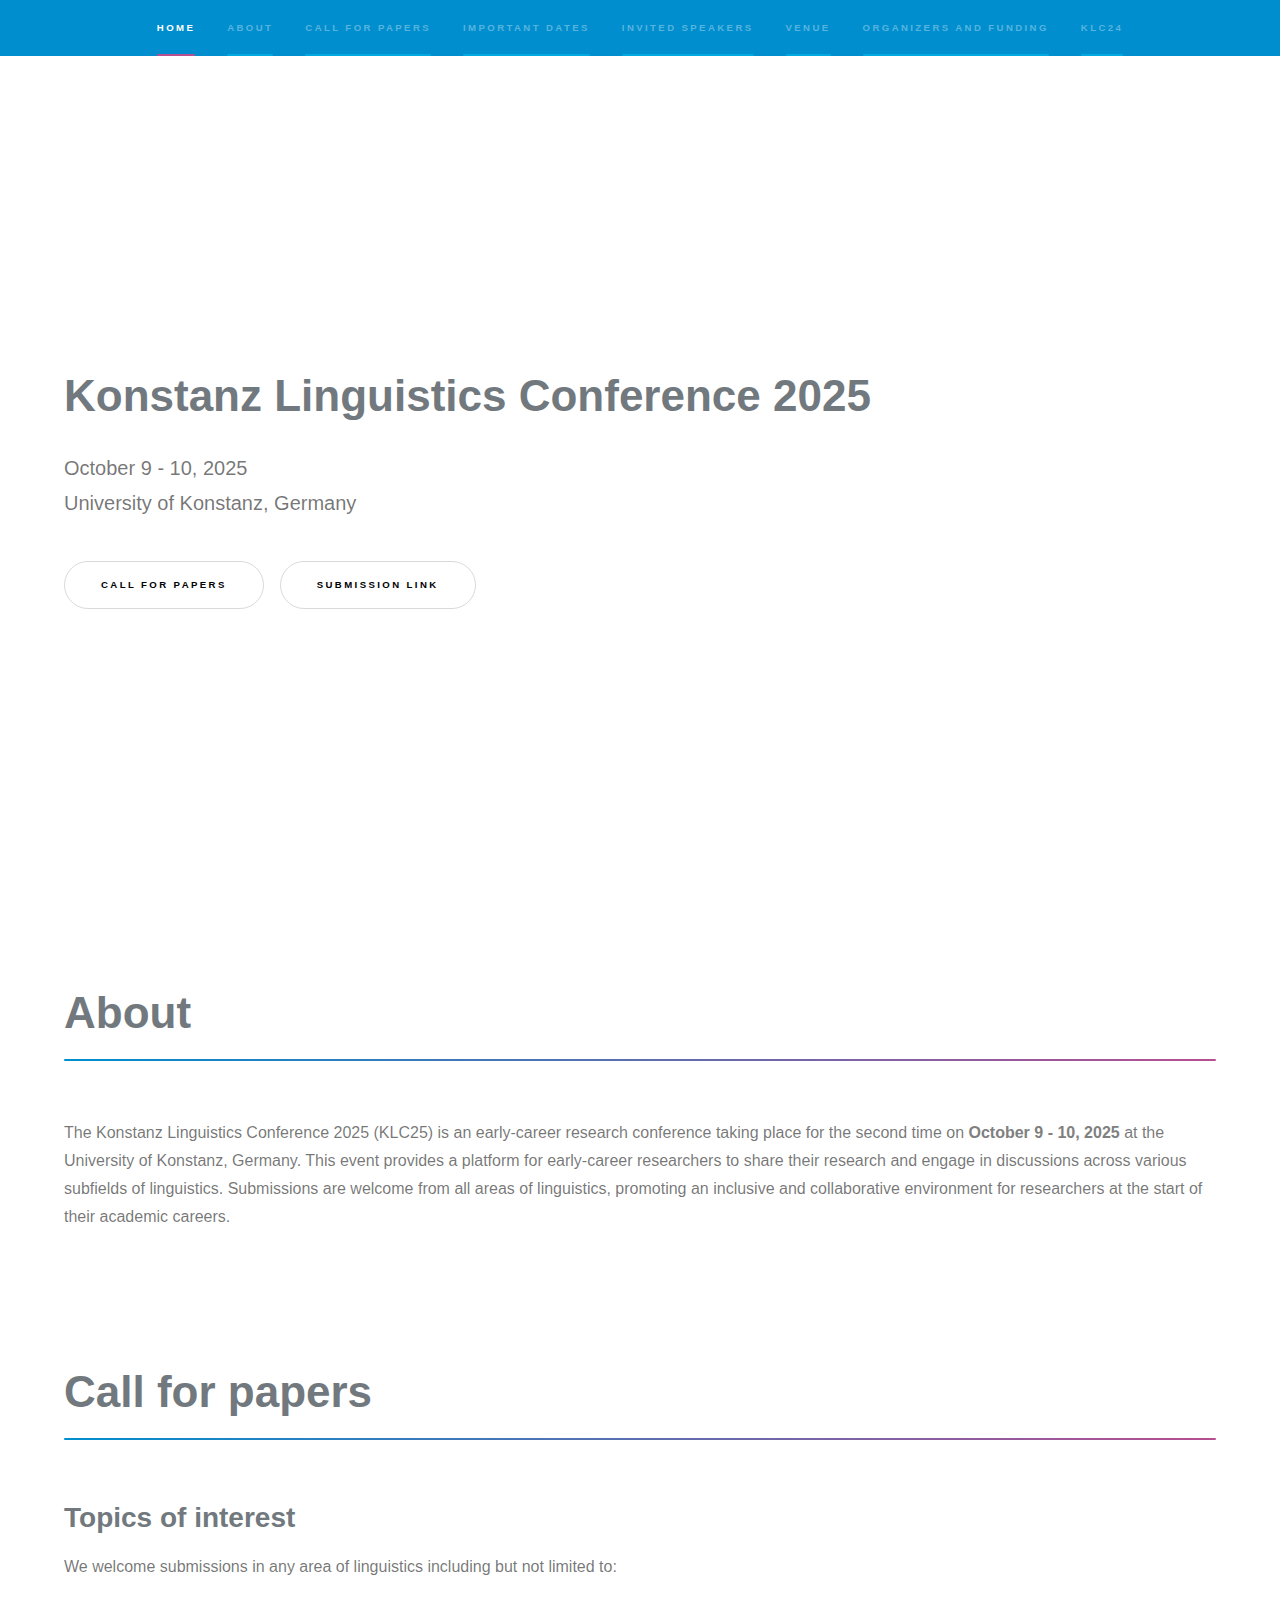
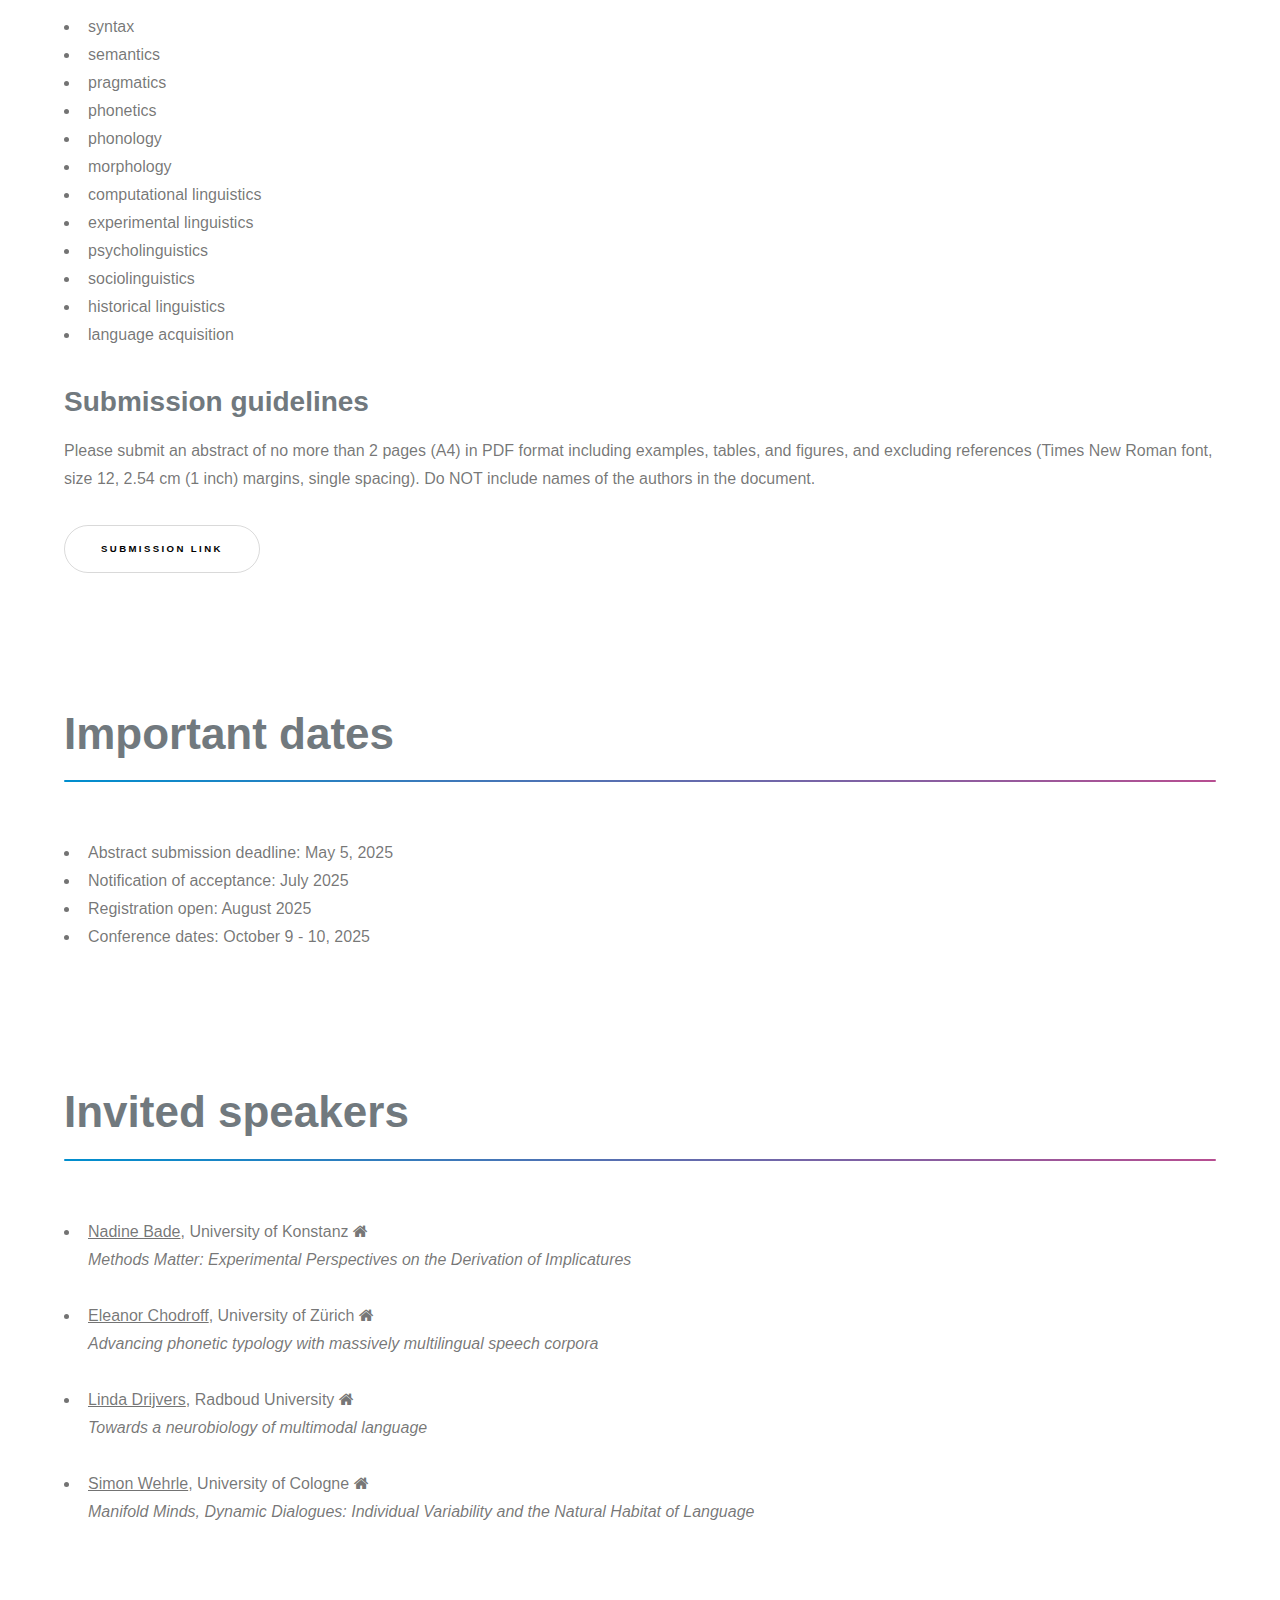
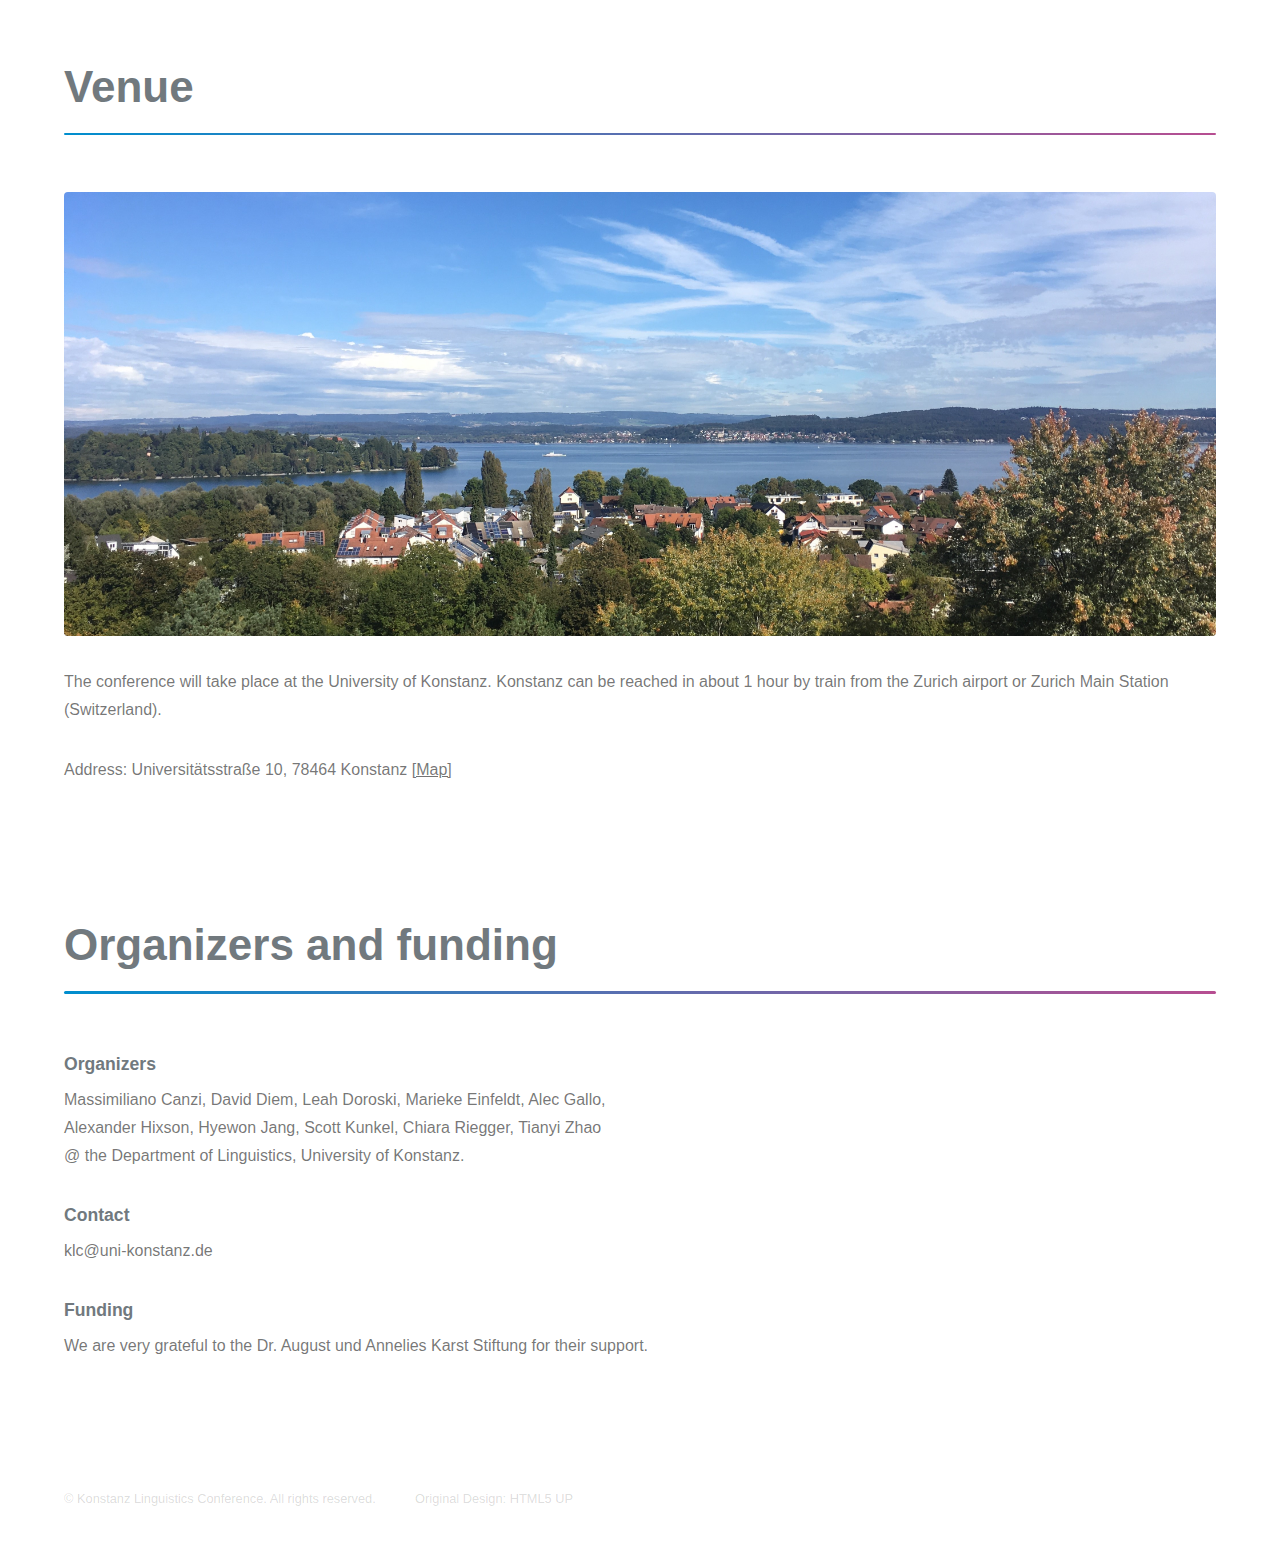
<file: index.html>
<!DOCTYPE HTML>
<!--
	Hyperspace by HTML5 UP
	html5up.net | @ajlkn
	Free for personal and commercial use under the CCA 3.0 license (html5up.net/license)
-->
<html>
	<head>
		<title>Konstanz Linguistics Conference</title>
		<meta charset="utf-8" />
		<meta name="viewport" content="width=device-width, initial-scale=1, user-scalable=no" />
		<link rel="stylesheet" href="assets/css/main.css" />
		<noscript><link rel="stylesheet" href="assets/css/noscript.css" /></noscript>
		<link rel="stylesheet" href="https://cdnjs.cloudflare.com/ajax/libs/font-awesome/4.7.0/css/font-awesome.min.css">
	</head>
	<body class="is-preload">



		<!-- Sidebar -->
			<section id="sidebar">
				<div class="inner">
					<nav>
						<ul>
							<li><a href="#intro">Home</a></li>
							<li><a href="#about">About</a></li>
							<li><a href="#cfp">Call for papers</a></li>
							<li><a href="#dates">Important dates</a></li>
							<!-- <li><a href="#registration">Registration</a></li> -->
							<!-- <li><a href="#program">Program</a></li> -->
							<!-- <li><a href="#book-of-abstracts">Book of Abstracts</a></li> -->
							<li><a href="#invited-speakers">Invited speakers</a></li>
							<li><a href="#venue">Venue</a></li>
							<li><a href="#organizer">Organizers and funding</a></li>
							<li><a href="index_2024.html">KLC24</a></li>

						</ul>
					</nav>
				</div>
			</section>


		<!-- Wrapper -->
			<div id="wrapper">

				<!-- Intro -->
					<section id="intro" class="wrapper style1 fullscreen fade-up">
						<div class="inner">
							<h1>Konstanz Linguistics Conference 2025</h1>
							<p>October 9 - 10, 2025<br >
								University of Konstanz, Germany</p>
							<ul class="actions">
								<li><a href="#cfp" class="button scrolly">Call for Papers</a></li>
								<li><a href="https://easyabs.linguistlist.org/conference/KLC25/" 
									class="button scrolly">Submission link</a></li>
								<!-- <li><a href="#program" class="button scrolly">Program</a></li> -->
								<!-- <li><a href="#book-of-abstracts" class="button scrolly">Book of Abstracts</a></li> -->
								<!-- <li><a href="#registration" class="button scrolly">Registration</a></li> -->
								<!-- <li><a href="#venue" class="button scrolly">Venue</a></li> -->

							</ul>
						</div>
					</section>
					
<!-- wrapper style2 spotlights -->

					<section id="about" class="wrapper">
						<div class="inner">
							<h1 class="major">About</h1>
								<p>
									The Konstanz Linguistics Conference 2025 (KLC25) is an early-career 
									research conference taking place for the second 
									time on <b>October 9 - 10, 2025</b> at the University of Konstanz, Germany. 
									This event provides a platform for early-career researchers to share 
									their research and engage in discussions across various subfields of linguistics. 
									Submissions are welcome from all areas of linguistics, promoting an 
									inclusive and collaborative environment for researchers at the start of their academic careers. 
								</p>
						</div>
					</section>

					<section id="cfp" class="wrapper">

						<div class="inner">
							<h1 class="major">Call for papers</h1>
							<h2>Topics of interest</h2>
								<p>
									We welcome submissions in any area of linguistics including but not limited to:
								</p>
								
								<div class="row">
									<div class="col-8 col-8-medium">
										<ul>
											<li>syntax</li>
											<li>semantics</li> 
											<li>pragmatics</li>
											<li>phonetics</li>
											<li>phonology</li> 
											<li>morphology</li>
											<li>computational linguistics</li>
											<li>experimental linguistics</li>
											<li>psycholinguistics</li>
											<li>sociolinguistics</li>
											<li>historical linguistics</li>
											<li>language acquisition</li>
										</ul>
									</div>
								</div>
									
							
								<h2>Submission guidelines</h2>
									<p>Please submit an abstract of no more than 2 pages (A4) in PDF format including examples, tables,
										and figures, and excluding references
										(Times New Roman font, size 12, 2.54 cm (1 inch) margins, single spacing). 
										Do NOT include names of the authors in the document. 
								</p>

								<ul class="actions">
									<li><a href="https://easyabs.linguistlist.org/conference/KLC25/" 
										class="button scrolly">Submission link</a></li>
								</ul>
						</div>
					</section>

				
					<section id="dates" class="wrapper">
						<div class="inner">
							<h1 class="major">Important dates</h1>
									<div class="col-8 col-8-medium">
										<ul>
											<li>Abstract submission deadline: May 5, 2025</li>
											<li>Notification of acceptance: July 2025 </li> 
											<li>Registration open: August 2025</li>
											<li>Conference dates: October 9 - 10, 2025</li>
										</ul>
									</div>
						</div>
					</section>

							
					<!-- <section id="registration" class="wrapper">
						<div class="inner">

						<h1 class="major">Registration</h1>

						<h3>Step 1.</h3>
						<p>
							Complete <a  href="https://docs.google.com/forms/d/e/1FAIpQLSdhZ7LC-7Tc4EYK4A1npwcq9uGFPzhEsJ-P1kkqKZr0O2UTZA/viewform"> 
								<b> this form</b></a> to register (by March 1st).
						</p>
						
						
						<h3>Step2.</h3>
						<p>
							(In case of payment via bank transfer) <br><br>
							Account Holder: Universität Konstanz <br>
							IBAN: DE92 6005 0101 7486 5012 74 <br>
							BIC/SWIFT: SOLADEST <br>
							Payment Reference: 24954023KLC2024{<b>YOUR LASTNAME</b>}
						</p>

					</div>
					</section> -->




					<!-- <section id="program" class="wrapper">
						<div class="inner">

						<h1 class="major">Program</h1>
						<p>

						The program is now available <a  href="docs/KLCprogram.pdf"> <b> here</b></a> 
						(<i>last update: 18 March</i>).
							
						</p>
						</div>
					</section> -->

					<!-- <section id="book-of-abstracts" class="wrapper">
						<div class="inner">

						<h1 class="major">Book of Abstracts</h1>
						<p>

							The book of abstracts is available <a  href="docs/BookOfAbstracts.pdf"> <b> here</b></a>.
							
						</p>
						</div>
					</section> -->


				<!-- Invited speakers -->
					<section id="invited-speakers" class="wrapper">
						<div class="inner">
							<h1 class="major">Invited speakers</h1>		
								<div class="col-8 col-8-medium">
									<ul>
										<li class="icon-block">
											<u>Nadine Bade</u>, University of Konstanz 
											<a href="http://nadinebade.de/" class="icon-block">
												<i class="fa fa-home"></i>
											</a>
											<br><i>Methods Matter: Experimental Perspectives on the Derivation of Implicatures</i>
										</li>
										<br>

										<li><u>Eleanor Chodroff</u>, University of Zürich
											<a href="https://www.eleanorchodroff.com/" class="icon-block">
												<i class="fa fa-home"></i>
											</a>
											<br><i>Advancing phonetic typology with massively multilingual speech corpora</i>
										</li>
										<br>
										
										<li><u>Linda Drijvers</u>, Radboud University
											<a href="https://lindadrijvers.nl/" class="icon-block">
												<i class="fa fa-home"></i>
											</a>
										<br><i>Towards a neurobiology of multimodal language</i>
										</li>
										<br>

										<li><u>Simon Wehrle</u>, University of Cologne
											<a href="https://ifl.phil-fak.uni-koeln.de/phonetik/institut/personen/dr-simon-wehrle" 
											class="icon-block">
												<i class="fa fa-home"></i>
											</a>
										<br><i>Manifold Minds, Dynamic Dialogues: Individual Variability 
											and the Natural Habitat of Language</i>
										</li> 
									</ul>
								</div>
						</div>
					</section>

				<!-- Venue -->
					<section id="venue" class="wrapper">
						<div class="inner">
							<h1 class="major">Venue</h1>
							<span class="image fit"><img src="images/pic04.jpg" alt="" /></span>
								<p>
									The conference will take place at the University of Konstanz. 
									Konstanz can be reached in about 1 hour by train from the Zurich airport 
									or Zurich Main Station (Switzerland). 
								</p>

								<p>Address: Universitätsstraße 10, 78464 Konstanz
									<a  href="https://maps.app.goo.gl/bR8bUbqJ71aD7mXh6"> <u>[Map]</u></a>
								</p>
						</div>	
					</section>

					<section id="organizer" class="wrapper">
						<div class="inner">

							<h1 class="major">Organizers and funding</h1>

							<h3>Organizers</h3>
							<p>
								Massimiliano Canzi, David Diem, Leah Doroski, Marieke Einfeldt, Alec Gallo, <br>
								Alexander Hixson, Hyewon Jang, Scott Kunkel, Chiara Riegger, Tianyi Zhao
								<br> @ the Department of Linguistics, University of Konstanz.
							</p>

							<h3>Contact</h3>
							<p>klc@uni-konstanz.de</p>
							
							<h3>Funding</h3>
							<p>We are very grateful to the 
								<a href="https://www.uni-konstanz.de/universitaet/ueber-die-universitaet-konstanz/stiften-und-foerdern/dr-august-und-annelies-karst-stiftung/ ">
									Dr. August und Annelies Karst Stiftung</a> for their support.</p>
						</div>
					</section>
					

		<!-- Footer -->
			<footer id="footer" class="wrapper style1-alt">
				<div class="inner">
					<ul class="menu">
						<li>&copy; Konstanz Linguistics Conference. 
							All rights reserved.</li><li>Original Design: <a href="http://html5up.net">HTML5 UP</a></li>
					</ul>
				</div>
			</footer>

		<!-- Scripts -->
			<script src="assets/js/jquery.min.js"></script>
			<script src="assets/js/jquery.scrollex.min.js"></script>
			<script src="assets/js/jquery.scrolly.min.js"></script>
			<script src="assets/js/browser.min.js"></script>
			<script src="assets/js/breakpoints.min.js"></script>
			<script src="assets/js/util.js"></script>
			<script src="assets/js/main.js"></script>

	</body>
</html>
</file>
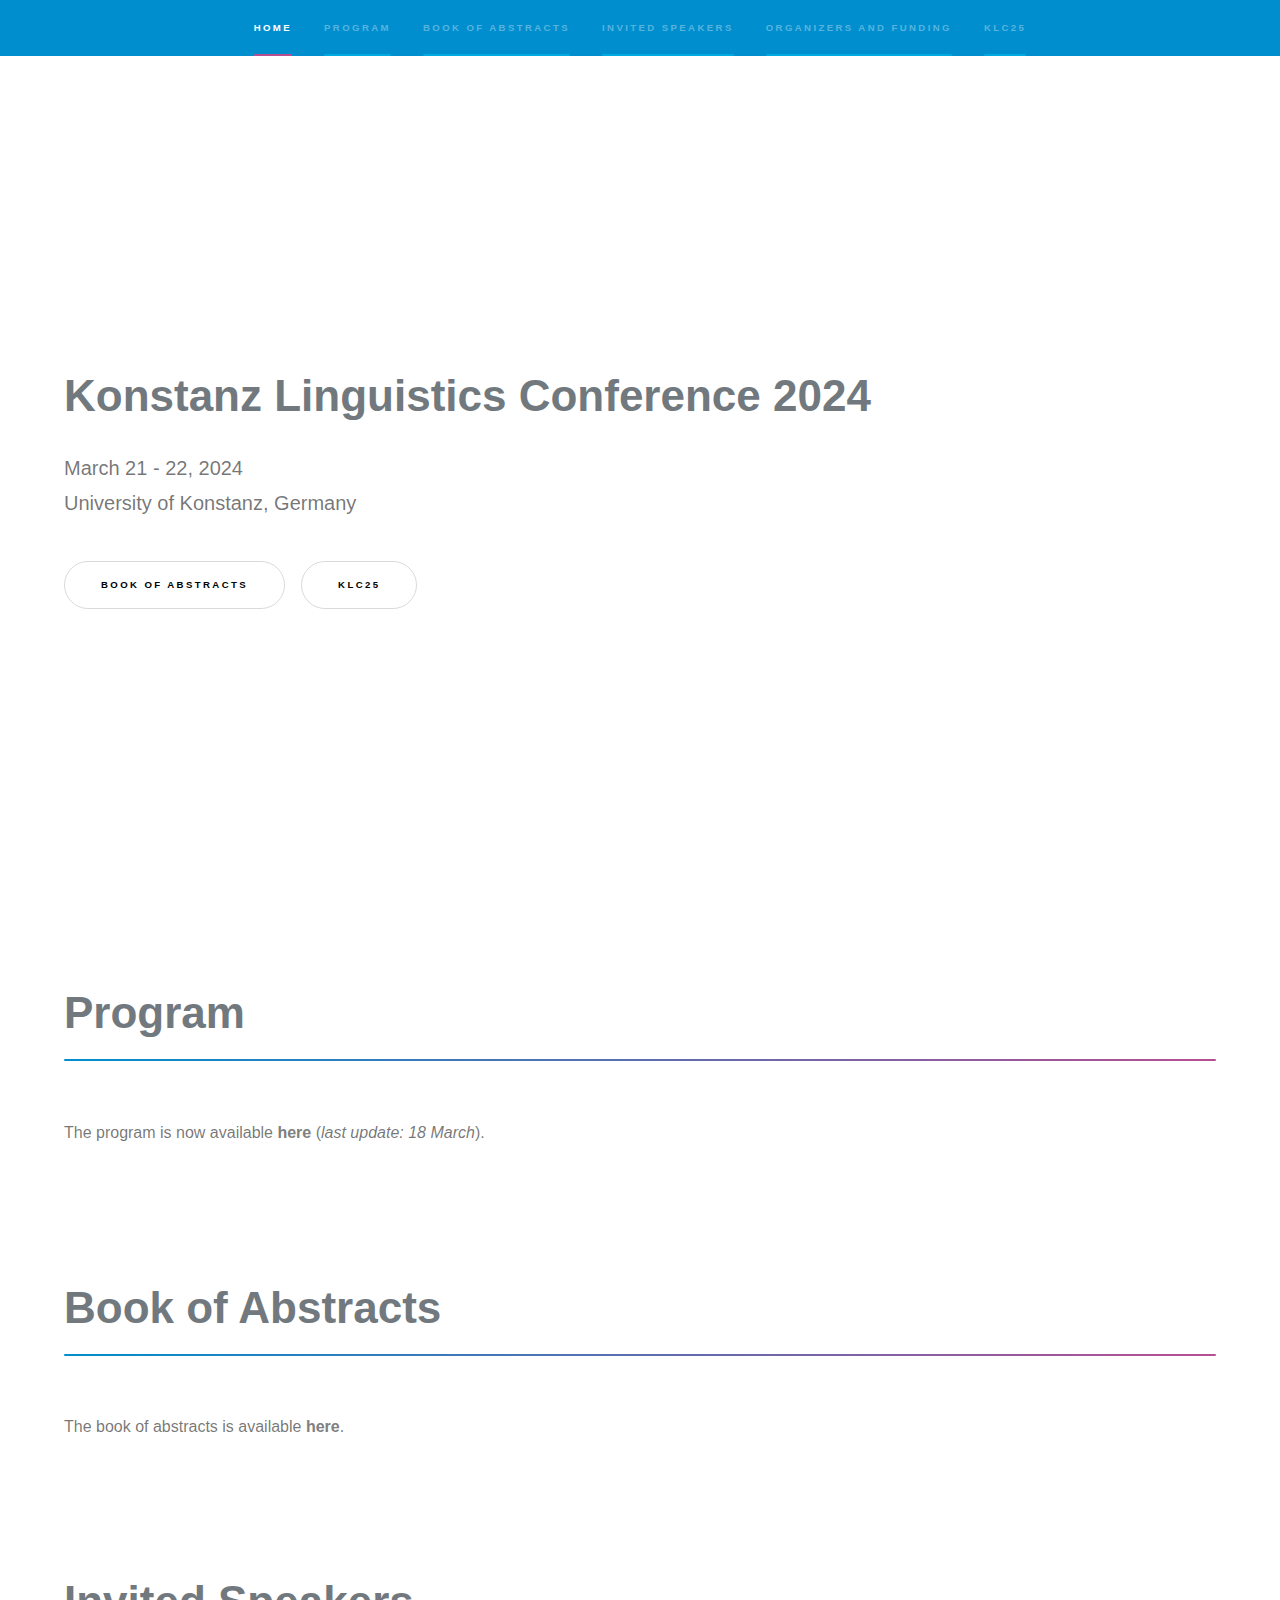
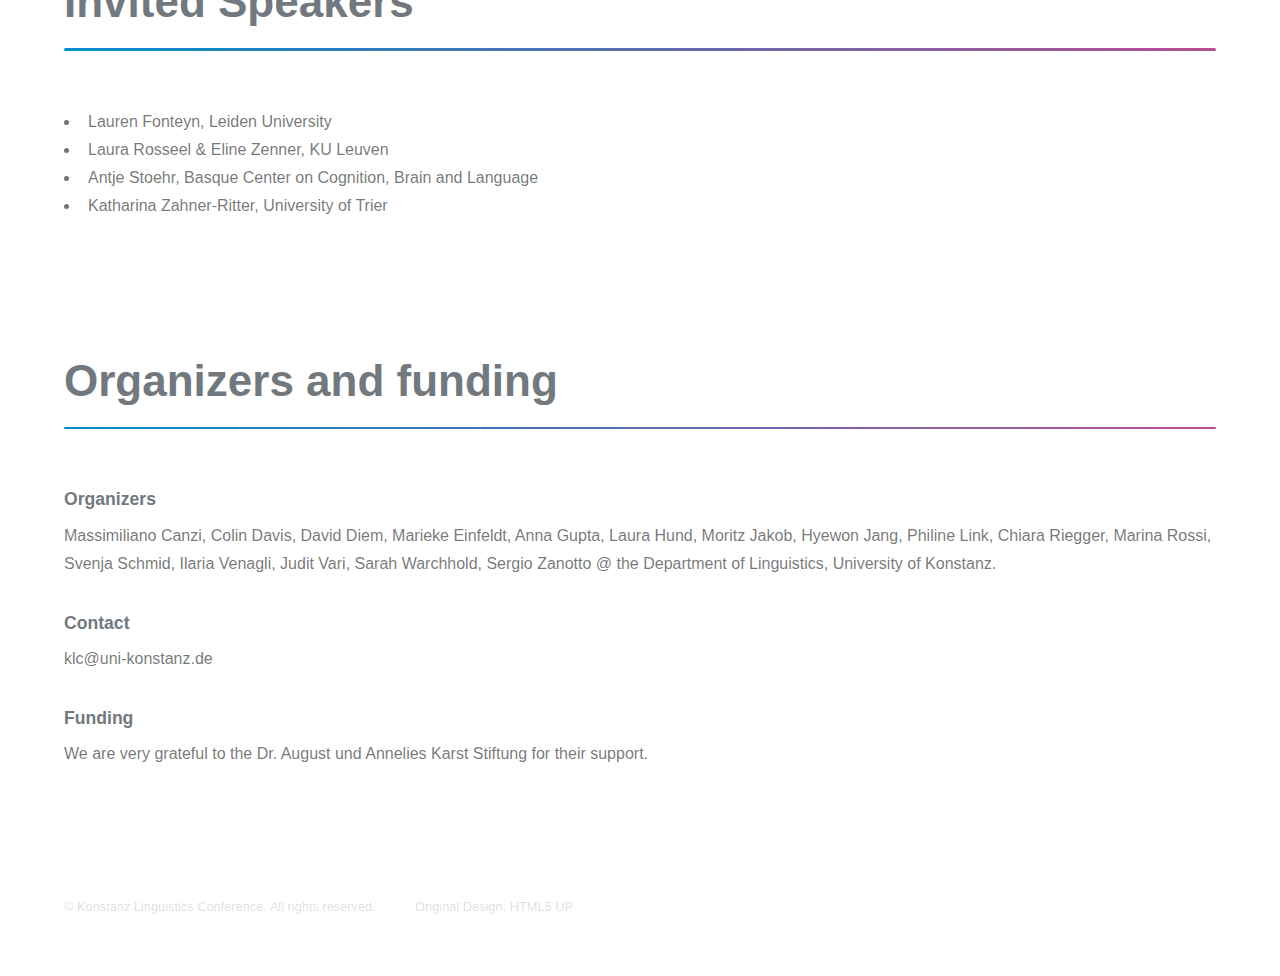
<file: index_2024.html>
<!DOCTYPE HTML>
<!--
	Hyperspace by HTML5 UP
	html5up.net | @ajlkn
	Free for personal and commercial use under the CCA 3.0 license (html5up.net/license)
-->
<html>
	<head>
		<title>Konstanz Linguistics Conference 2024</title>
		<meta charset="utf-8" />
		<meta name="viewport" content="width=device-width, initial-scale=1, user-scalable=no" />
		<link rel="stylesheet" href="assets/css/main.css" />
		<noscript><link rel="stylesheet" href="assets/css/noscript.css" /></noscript>
	</head>
	<body class="is-preload">



		<!-- Sidebar -->
			<section id="sidebar">
				<div class="inner">
					<nav>
						<ul>
							<li><a href="#intro">Home</a></li>
							<li><a href="#program">Program</a></li>
							<li><a href="#book-of-abstracts">Book of Abstracts</a></li>
							<li><a href="#invited-speakers">Invited Speakers</a></li>
							<li><a href="#organizer">Organizers and Funding</a></li>
							<li><a href="index.html">KLC25</a></li>


						</ul>
					</nav>
				</div>
			</section>


		<!-- Wrapper -->
			<div id="wrapper">

				<!-- Intro -->
					<section id="intro" class="wrapper style1 fullscreen fade-up">
						<div class="inner">
							<h1>Konstanz Linguistics Conference 2024</h1>
							<p>March 21 - 22, 2024 <br >
								University of Konstanz, Germany</p>
							<ul class="actions">
								<li><a href="#book-of-abstracts" class="button scrolly">Book of Abstracts</a></li>
								<li><a href="index.html" class="button scrolly">KLC25</a></li>

							</ul>
						</div>
					</section>

					<section id="program" class="wrapper">
						<div class="inner">
							<h1 class="major">Program</h1>
						<p>
							The program is now available <a  href="docs/KLCprogram.pdf"> <b> 
								here</b></a> (<i>last update: 18 March</i>).
						</p>
						</div>
					</section>

					<section id="book-of-abstracts" class="wrapper">
						<div class="inner">
						<h1 class="major">Book of Abstracts</h1>
						<p>
							The book of abstracts is available <a  href="docs/BookOfAbstracts.pdf"> <b> here</b></a>.
						</p>
						</div>
					</section>

					<section id="invited-speakers" class="wrapper">
						<div class="inner">
							<h1 class="major">Invited Speakers</h1>		
							<div class="col-8 col-8-medium">
								<ul>
									<li>Lauren Fonteyn, Leiden University</li>
									<li>Laura Rosseel & Eline Zenner, KU Leuven</li>
									<li>Antje Stoehr, Basque Center on Cognition, Brain and Language</li>
									<li>Katharina Zahner-Ritter, University of Trier</li> 
								</ul>
							</div>
						</div>
					</section>

					<section id="organizer" class="wrapper">
						<div class="inner">
							<h1 class="major">Organizers and funding</h1>

							<h3>Organizers</h3>
							<p>
								Massimiliano Canzi, Colin Davis, David Diem, Marieke Einfeldt, Anna Gupta, Laura Hund, Moritz Jakob, 
								Hyewon Jang, Philine Link, Chiara Riegger, Marina Rossi, Svenja Schmid, Ilaria Venagli, Judit Vari, Sarah Warchhold, Sergio Zanotto
								@ the Department of Linguistics, University of Konstanz.
							</p>

							<h3>Contact</h3>
							<p>klc@uni-konstanz.de</p>

							<h3 class="major">Funding</h3>
							<p>We are very grateful to the 
								<a href="https://www.uni-konstanz.de/universitaet/ueber-die-universitaet-konstanz/stiften-und-foerdern/dr-august-und-annelies-karst-stiftung/ ">
								Dr. August und Annelies Karst Stiftung</a> for their support.</p>
						</div>
					</section>
					
		<!-- Footer -->
			<footer id="footer" class="wrapper style1-alt">
				<div class="inner">
					<ul class="menu">
						<li>&copy; Konstanz Linguistics Conference. All rights reserved.</li><li>Original Design: <a href="http://html5up.net">HTML5 UP</a></li>
					</ul>
				</div>

			</footer>

		<!-- Scripts -->
			<script src="assets/js/jquery.min.js"></script>
			<script src="assets/js/jquery.scrollex.min.js"></script>
			<script src="assets/js/jquery.scrolly.min.js"></script>
			<script src="assets/js/browser.min.js"></script>
			<script src="assets/js/breakpoints.min.js"></script>
			<script src="assets/js/util.js"></script>
			<script src="assets/js/main.js"></script>

	</body>
</html>
</file>
<file: assets/css/noscript.css>
/*
	Hyperspace by HTML5 UP
	html5up.net | @ajlkn
	Free for personal and commercial use under the CCA 3.0 license (html5up.net/license)
*/

/* Spotlights */

	.spotlights > section > .image:before {
		opacity: 0 !important;
	}

	.spotlights > section > .content > .inner {
		-moz-transform: none !important;
		-webkit-transform: none !important;
		-ms-transform: none !important;
		transform: none !important;
		opacity: 1 !important;
	}

/* Wrapper */

	.wrapper > .inner {
		opacity: 1 !important;
		-moz-transform: none !important;
		-webkit-transform: none !important;
		-ms-transform: none !important;
		transform: none !important;
	}

/* Sidebar */

	#sidebar > .inner {
		opacity: 1 !important;
	}

	#sidebar nav > ul > li {
		-moz-transform: none !important;
		-webkit-transform: none !important;
		-ms-transform: none !important;
		transform: none !important;
		opacity: 1 !important;
	}
</file>
<file: assets/css/main.css>
@import url(fontawesome-all.min.css);

/*
	Hyperspace by HTML5 UP
	html5up.net | @ajlkn
	Free for personal and commercial use under the CCA 3.0 license (html5up.net/license)
*/

html, body, div, span, applet, object,
iframe, h1, h2, h3, h4, h5, h6, p, blockquote,
pre, a, abbr, acronym, address, big, cite,
code, del, dfn, em, img, ins, kbd, q, s, samp,
small, strike, strong, sub, sup, tt, var, b,
u, i, center, dl, dt, dd, ol, ul, li, fieldset,
form, label, legend, table, caption, tbody,
tfoot, thead, tr, th, td, article, aside,
canvas, details, embed, figure, figcaption,
footer, header, hgroup, menu, nav, output, ruby,
section, summary, time, mark, audio, video {
	margin: 0;
	padding: 0;
	border: 0;
	font-size: 100%;
	font: inherit;
	vertical-align: baseline;}

article, aside, details, figcaption, figure,
footer, header, hgroup, menu, nav, section {
	display: block;}

body {
	line-height: 1;
}

ol, ul {
	list-style: none;
}

blockquote, q {
	quotes: none;
}

	blockquote:before, blockquote:after, q:before, q:after {
		content: '';
		content: none;
	}

table {
	border-collapse: collapse;
	border-spacing: 0;
}

body {
	-webkit-text-size-adjust: none;
}

mark {
	background-color: transparent;
	color: inherit;
}

input::-moz-focus-inner {
	border: 0;
	padding: 0;
}

input, select, textarea {
	-moz-appearance: none;
	-webkit-appearance: none;
	-ms-appearance: none;
	appearance: none;
}

/* Basic */

	@-ms-viewport {
		width: device-width;
	}

	body {
		-ms-overflow-style: scrollbar;
	}

	@media screen and (max-width: 480px) {

		html, body {
			min-width: 320px;
		}

	}

	html {
		box-sizing: border-box;
	}

	*, *:before, *:after {
		box-sizing: inherit;
	}

	body {
		background: #ffffff;
	}

		body.is-preload *, body.is-preload *:before, body.is-preload *:after {
			-moz-animation: none !important;
			-webkit-animation: none !important;
			-ms-animation: none !important;
			animation: none !important;
			-moz-transition: none !important;
			-webkit-transition: none !important;
			-ms-transition: none !important;
			transition: none !important;
		}

/* Type */

	body, input, select, textarea {
		color: rgba(0, 0, 0, 0.55);
		font-family: Arial, Helvetica, sans-serif;
		font-size: 16.5pt;
		font-weight: normal;
		line-height: 1.75;
	}

		@media screen and (max-width: 1680px) {

			body, input, select, textarea {
				font-size: 13pt;
			}

		}

		@media screen and (max-width: 1280px) {

			body, input, select, textarea {
				font-size: 12pt;
			}

		}

		@media screen and (max-width: 360px) {

			body, input, select, textarea {
				font-size: 11pt;
			}

		}

	a {
		-moz-transition: color 0.2s ease, border-bottom-color 0.2s ease;
		-webkit-transition: color 0.2s ease, border-bottom-color 0.2s ease;
		-ms-transition: color 0.2s ease, border-bottom-color 0.2s ease;
		transition: color 0.2s ease, border-bottom-color 0.2s ease;
		border-bottom: dotted 1px rgba(255, 255, 255, 0.35);
		color: inherit;
		text-decoration: none;
	}

		a:hover {
			border-bottom-color: transparent;
			color: #008ECE;
		}

	strong, b {
		color: #808080;
		font-weight: bold;
	}

	em, i {
		font-style: italic;
	}

	p {
		margin: 0 0 2em 0;
	}

	h1, h2, h3, h4, h5, h6 {
		color: #71797E;
		font-weight: bold;
		line-height: 1.5;
		margin: 0 0 0.5em 0;
	}

		h1 a, h2 a, h3 a, h4 a, h5 a, h6 a {
			color: inherit;
			text-decoration: none;
		}

	h1 {
		font-size: 2.75em;
	}

		h1.major {
			margin: 0 0 1.3em 0;
			position: relative;
			padding-bottom: 0.35em;
		}

			h1.major:after {
				background-image: -moz-linear-gradient(to right, #008ECE, #b74e91);
				background-image: -webkit-linear-gradient(to right, #008ECE, #b74e91);
				background-image: -ms-linear-gradient(to right, #008ECE, #b74e91);
				background-image: linear-gradient(to right, #008ECE, #b74e91);
				-moz-transition: max-width 0.2s ease;
				-webkit-transition: max-width 0.2s ease;
				-ms-transition: max-width 0.2s ease;
				transition: max-width 0.2s ease;
				border-radius: 0.2em;
				bottom: 0;
				content: '';
				height: 0.05em;
				position: absolute;
				right: 0;
				width: 100%;
			}

	h2 {
		font-size: 1.75em;
	}

	h3 {
		font-size: 1.1em;
	}

	h4 {
		font-size: 1em;
	}

	h5 {
		font-size: 0.8em;
	}

	h6 {
		font-size: 0.6em;
	}

	@media screen and (max-width: 736px) {

		h1 {
			font-size: 2em;
		}

		h2 {
			font-size: 1.25em;
		}

		h3 {
			font-size: 1em;
		}

		h4 {
			font-size: 0.8em;
		}

		h5 {
			font-size: 0.6em;
		}

		h6 {
			font-size: 0.6em;
		}

	}

	sub {
		font-size: 0.8em;
		position: relative;
		top: 0.5em;
	}

	sup {
		font-size: 0.8em;
		position: relative;
		top: -0.5em;
	}

	blockquote {
		border-left: solid 4px rgba(255, 255, 255, 0.15);
		font-style: italic;
		margin: 0 0 2em 0;
		padding: 0.5em 0 0.5em 2em;
	}

	code {
		background: rgba(255, 255, 255, 0.05);
		border-radius: 0.25em;
		border: solid 1px rgba(255, 255, 255, 0.15);
		font-family: "Courier New", monospace;
		font-size: 0.9em;
		margin: 0 0.25em;
		padding: 0.25em 0.65em;
	}

	pre {
		-webkit-overflow-scrolling: touch;
		font-family: "Courier New", monospace;
		font-size: 0.9em;
		margin: 0 0 2em 0;
	}

		pre code {
			display: block;
			line-height: 1.75em;
			padding: 1em 1.5em;
			overflow-x: auto;
		}

	hr {
		border: 0;
		border-bottom: solid 1px rgba(255, 255, 255, 0.15);
		margin: 2em 0;
	}

		hr.major {
			margin: 3em 0;
		}

	.align-left {
		text-align: left;
	}

	.align-center {
		text-align: center;
	}

	.align-right {
		text-align: right;
	}

/* Row */

	.row {
		display: flex;
		flex-wrap: wrap;
		box-sizing: border-box;
		align-items: stretch;
	}

		.row > * {
			box-sizing: border-box;
		}

		.row.gtr-uniform > * > :last-child {
			margin-bottom: 0;
		}

		.row.aln-left {
			justify-content: flex-start;
		}

		.row.aln-center {
			justify-content: center;
		}

		.row.aln-right {
			justify-content: flex-end;
		}

		.row.aln-top {
			align-items: flex-start;
		}

		.row.aln-middle {
			align-items: center;
		}

		.row.aln-bottom {
			align-items: flex-end;
		}

		.row > .imp {
			order: -1;
		}

		.row > .col-1 {
			width: 8.33333%;
		}

		.row > .off-1 {
			margin-left: 8.33333%;
		}

		.row > .col-2 {
			width: 16.66667%;
		}

		.row > .off-2 {
			margin-left: 16.66667%;
		}

		.row > .col-3 {
			width: 25%;
		}

		.row > .off-3 {
			margin-left: 25%;
		}

		.row > .col-4 {
			width: 33.33333%;
		}

		.row > .off-4 {
			margin-left: 33.33333%;
		}

		.row > .col-5 {
			width: 41.66667%;
		}

		.row > .off-5 {
			margin-left: 41.66667%;
		}

		.row > .col-6 {
			width: 50%;
		}

		.row > .off-6 {
			margin-left: 50%;
		}

		.row > .col-7 {
			width: 58.33333%;
		}

		.row > .off-7 {
			margin-left: 58.33333%;
		}

		.row > .col-8 {
			width: 66.66667%;
		}

		.row > .off-8 {
			margin-left: 66.66667%;
		}

		.row > .col-9 {
			width: 75%;
		}

		.row > .off-9 {
			margin-left: 75%;
		}

		.row > .col-10 {
			width: 83.33333%;
		}

		.row > .off-10 {
			margin-left: 83.33333%;
		}

		.row > .col-11 {
			width: 91.66667%;
		}

		.row > .off-11 {
			margin-left: 91.66667%;
		}

		.row > .col-12 {
			width: 100%;
		}

		.row > .off-12 {
			margin-left: 100%;
		}

		.row.gtr-0 {
			margin-top: 0;
			margin-left: 0em;
		}

			.row.gtr-0 > * {
				padding: 0 0 0 0em;
			}

			.row.gtr-0.gtr-uniform {
				margin-top: 0em;
			}

				.row.gtr-0.gtr-uniform > * {
					padding-top: 0em;
				}

		.row.gtr-25 {
			margin-top: 0;
			margin-left: -0.375em;
		}

			.row.gtr-25 > * {
				padding: 0 0 0 0.375em;
			}

			.row.gtr-25.gtr-uniform {
				margin-top: -0.375em;
			}

				.row.gtr-25.gtr-uniform > * {
					padding-top: 0.375em;
				}

		.row.gtr-50 {
			margin-top: 0;
			margin-left: -0.75em;
		}

			.row.gtr-50 > * {
				padding: 0 0 0 0.75em;
			}

			.row.gtr-50.gtr-uniform {
				margin-top: -0.75em;
			}

				.row.gtr-50.gtr-uniform > * {
					padding-top: 0.75em;
				}

		.row {
			margin-top: 0;
			margin-left: -1.5em;
		}

			.row > * {
				padding: 0 0 0 1.5em;
			}

			.row.gtr-uniform {
				margin-top: -1.5em;
			}

				.row.gtr-uniform > * {
					padding-top: 1.5em;
				}

		.row.gtr-150 {
			margin-top: 0;
			margin-left: -2.25em;
		}

			.row.gtr-150 > * {
				padding: 0 0 0 2.25em;
			}

			.row.gtr-150.gtr-uniform {
				margin-top: -2.25em;
			}

				.row.gtr-150.gtr-uniform > * {
					padding-top: 2.25em;
				}

		.row.gtr-200 {
			margin-top: 0;
			margin-left: -3em;
		}

			.row.gtr-200 > * {
				padding: 0 0 0 3em;
			}

			.row.gtr-200.gtr-uniform {
				margin-top: -3em;
			}

				.row.gtr-200.gtr-uniform > * {
					padding-top: 3em;
				}

		@media screen and (max-width: 1680px) {

			.row {
				display: flex;
				flex-wrap: wrap;
				box-sizing: border-box;
				align-items: stretch;
			}

				.row > * {
					box-sizing: border-box;
				}

				.row.gtr-uniform > * > :last-child {
					margin-bottom: 0;
				}

				.row.aln-left {
					justify-content: flex-start;
				}

				.row.aln-center {
					justify-content: center;
				}

				.row.aln-right {
					justify-content: flex-end;
				}

				.row.aln-top {
					align-items: flex-start;
				}

				.row.aln-middle {
					align-items: center;
				}

				.row.aln-bottom {
					align-items: flex-end;
				}

				.row > .imp-xlarge {
					order: -1;
				}

				.row > .col-1-xlarge {
					width: 8.33333%;
				}

				.row > .off-1-xlarge {
					margin-left: 8.33333%;
				}

				.row > .col-2-xlarge {
					width: 16.66667%;
				}

				.row > .off-2-xlarge {
					margin-left: 16.66667%;
				}

				.row > .col-3-xlarge {
					width: 25%;
				}

				.row > .off-3-xlarge {
					margin-left: 25%;
				}

				.row > .col-4-xlarge {
					width: 33.33333%;
				}

				.row > .off-4-xlarge {
					margin-left: 33.33333%;
				}

				.row > .col-5-xlarge {
					width: 41.66667%;
				}

				.row > .off-5-xlarge {
					margin-left: 41.66667%;
				}

				.row > .col-6-xlarge {
					width: 50%;
				}

				.row > .off-6-xlarge {
					margin-left: 50%;
				}

				.row > .col-7-xlarge {
					width: 58.33333%;
				}

				.row > .off-7-xlarge {
					margin-left: 58.33333%;
				}

				.row > .col-8-xlarge {
					width: 66.66667%;
				}

				.row > .off-8-xlarge {
					margin-left: 66.66667%;
				}

				.row > .col-9-xlarge {
					width: 75%;
				}

				.row > .off-9-xlarge {
					margin-left: 75%;
				}

				.row > .col-10-xlarge {
					width: 83.33333%;
				}

				.row > .off-10-xlarge {
					margin-left: 83.33333%;
				}

				.row > .col-11-xlarge {
					width: 91.66667%;
				}

				.row > .off-11-xlarge {
					margin-left: 91.66667%;
				}

				.row > .col-12-xlarge {
					width: 100%;
				}

				.row > .off-12-xlarge {
					margin-left: 100%;
				}

				.row.gtr-0 {
					margin-top: 0;
					margin-left: 0em;
				}

					.row.gtr-0 > * {
						padding: 0 0 0 0em;
					}

					.row.gtr-0.gtr-uniform {
						margin-top: 0em;
					}

						.row.gtr-0.gtr-uniform > * {
							padding-top: 0em;
						}

				.row.gtr-25 {
					margin-top: 0;
					margin-left: -0.375em;
				}

					.row.gtr-25 > * {
						padding: 0 0 0 0.375em;
					}

					.row.gtr-25.gtr-uniform {
						margin-top: -0.375em;
					}

						.row.gtr-25.gtr-uniform > * {
							padding-top: 0.375em;
						}

				.row.gtr-50 {
					margin-top: 0;
					margin-left: -0.75em;
				}

					.row.gtr-50 > * {
						padding: 0 0 0 0.75em;
					}

					.row.gtr-50.gtr-uniform {
						margin-top: -0.75em;
					}

						.row.gtr-50.gtr-uniform > * {
							padding-top: 0.75em;
						}

				.row {
					margin-top: 0;
					margin-left: -1.5em;
				}

					.row > * {
						padding: 0 0 0 1.5em;
					}

					.row.gtr-uniform {
						margin-top: -1.5em;
					}

						.row.gtr-uniform > * {
							padding-top: 1.5em;
						}

				.row.gtr-150 {
					margin-top: 0;
					margin-left: -2.25em;
				}

					.row.gtr-150 > * {
						padding: 0 0 0 2.25em;
					}

					.row.gtr-150.gtr-uniform {
						margin-top: -2.25em;
					}

						.row.gtr-150.gtr-uniform > * {
							padding-top: 2.25em;
						}

				.row.gtr-200 {
					margin-top: 0;
					margin-left: -3em;
				}

					.row.gtr-200 > * {
						padding: 0 0 0 3em;
					}

					.row.gtr-200.gtr-uniform {
						margin-top: -3em;
					}

						.row.gtr-200.gtr-uniform > * {
							padding-top: 3em;
						}

		}

		@media screen and (max-width: 1280px) {

			.row {
				display: flex;
				flex-wrap: wrap;
				box-sizing: border-box;
				align-items: stretch;
			}

				.row > * {
					box-sizing: border-box;
				}

				.row.gtr-uniform > * > :last-child {
					margin-bottom: 0;
				}

				.row.aln-left {
					justify-content: flex-start;
				}

				.row.aln-center {
					justify-content: center;
				}

				.row.aln-right {
					justify-content: flex-end;
				}

				.row.aln-top {
					align-items: flex-start;
				}

				.row.aln-middle {
					align-items: center;
				}

				.row.aln-bottom {
					align-items: flex-end;
				}

				.row > .imp-large {
					order: -1;
				}

				.row > .col-1-large {
					width: 8.33333%;
				}

				.row > .off-1-large {
					margin-left: 8.33333%;
				}

				.row > .col-2-large {
					width: 16.66667%;
				}

				.row > .off-2-large {
					margin-left: 16.66667%;
				}

				.row > .col-3-large {
					width: 25%;
				}

				.row > .off-3-large {
					margin-left: 25%;
				}

				.row > .col-4-large {
					width: 33.33333%;
				}

				.row > .off-4-large {
					margin-left: 33.33333%;
				}

				.row > .col-5-large {
					width: 41.66667%;
				}

				.row > .off-5-large {
					margin-left: 41.66667%;
				}

				.row > .col-6-large {
					width: 50%;
				}

				.row > .off-6-large {
					margin-left: 50%;
				}

				.row > .col-7-large {
					width: 58.33333%;
				}

				.row > .off-7-large {
					margin-left: 58.33333%;
				}

				.row > .col-8-large {
					width: 66.66667%;
				}

				.row > .off-8-large {
					margin-left: 66.66667%;
				}

				.row > .col-9-large {
					width: 75%;
				}

				.row > .off-9-large {
					margin-left: 75%;
				}

				.row > .col-10-large {
					width: 83.33333%;
				}

				.row > .off-10-large {
					margin-left: 83.33333%;
				}

				.row > .col-11-large {
					width: 91.66667%;
				}

				.row > .off-11-large {
					margin-left: 91.66667%;
				}

				.row > .col-12-large {
					width: 100%;
				}

				.row > .off-12-large {
					margin-left: 100%;
				}

				.row.gtr-0 {
					margin-top: 0;
					margin-left: 0em;
				}

					.row.gtr-0 > * {
						padding: 0 0 0 0em;
					}

					.row.gtr-0.gtr-uniform {
						margin-top: 0em;
					}

						.row.gtr-0.gtr-uniform > * {
							padding-top: 0em;
						}

				.row.gtr-25 {
					margin-top: 0;
					margin-left: -0.375em;
				}

					.row.gtr-25 > * {
						padding: 0 0 0 0.375em;
					}

					.row.gtr-25.gtr-uniform {
						margin-top: -0.375em;
					}

						.row.gtr-25.gtr-uniform > * {
							padding-top: 0.375em;
						}

				.row.gtr-50 {
					margin-top: 0;
					margin-left: -0.75em;
				}

					.row.gtr-50 > * {
						padding: 0 0 0 0.75em;
					}

					.row.gtr-50.gtr-uniform {
						margin-top: -0.75em;
					}

						.row.gtr-50.gtr-uniform > * {
							padding-top: 0.75em;
						}

				.row {
					margin-top: 0;
					margin-left: -1.5em;
				}

					.row > * {
						padding: 0 0 0 1.5em;
					}

					.row.gtr-uniform {
						margin-top: -1.5em;
					}

						.row.gtr-uniform > * {
							padding-top: 1.5em;
						}

				.row.gtr-150 {
					margin-top: 0;
					margin-left: -2.25em;
				}

					.row.gtr-150 > * {
						padding: 0 0 0 2.25em;
					}

					.row.gtr-150.gtr-uniform {
						margin-top: -2.25em;
					}

						.row.gtr-150.gtr-uniform > * {
							padding-top: 2.25em;
						}

				.row.gtr-200 {
					margin-top: 0;
					margin-left: -3em;
				}

					.row.gtr-200 > * {
						padding: 0 0 0 3em;
					}

					.row.gtr-200.gtr-uniform {
						margin-top: -3em;
					}

						.row.gtr-200.gtr-uniform > * {
							padding-top: 3em;
						}

		}

		@media screen and (max-width: 980px) {

			.row {
				display: flex;
				flex-wrap: wrap;
				box-sizing: border-box;
				align-items: stretch;
			}

				.row > * {
					box-sizing: border-box;
				}

				.row.gtr-uniform > * > :last-child {
					margin-bottom: 0;
				}

				.row.aln-left {
					justify-content: flex-start;
				}

				.row.aln-center {
					justify-content: center;
				}

				.row.aln-right {
					justify-content: flex-end;
				}

				.row.aln-top {
					align-items: flex-start;
				}

				.row.aln-middle {
					align-items: center;
				}

				.row.aln-bottom {
					align-items: flex-end;
				}

				.row > .imp-medium {
					order: -1;
				}

				.row > .col-1-medium {
					width: 8.33333%;
				}

				.row > .off-1-medium {
					margin-left: 8.33333%;
				}

				.row > .col-2-medium {
					width: 16.66667%;
				}

				.row > .off-2-medium {
					margin-left: 16.66667%;
				}

				.row > .col-3-medium {
					width: 25%;
				}

				.row > .off-3-medium {
					margin-left: 25%;
				}

				.row > .col-4-medium {
					width: 33.33333%;
				}

				.row > .off-4-medium {
					margin-left: 33.33333%;
				}

				.row > .col-5-medium {
					width: 41.66667%;
				}

				.row > .off-5-medium {
					margin-left: 41.66667%;
				}

				.row > .col-6-medium {
					width: 50%;
				}

				.row > .off-6-medium {
					margin-left: 50%;
				}

				.row > .col-7-medium {
					width: 58.33333%;
				}

				.row > .off-7-medium {
					margin-left: 58.33333%;
				}

				.row > .col-8-medium {
					width: 66.66667%;
				}

				.row > .off-8-medium {
					margin-left: 66.66667%;
				}

				.row > .col-9-medium {
					width: 75%;
				}

				.row > .off-9-medium {
					margin-left: 75%;
				}

				.row > .col-10-medium {
					width: 83.33333%;
				}

				.row > .off-10-medium {
					margin-left: 83.33333%;
				}

				.row > .col-11-medium {
					width: 91.66667%;
				}

				.row > .off-11-medium {
					margin-left: 91.66667%;
				}

				.row > .col-12-medium {
					width: 100%;
				}

				.row > .off-12-medium {
					margin-left: 100%;
				}

				.row.gtr-0 {
					margin-top: 0;
					margin-left: 0em;
				}

					.row.gtr-0 > * {
						padding: 0 0 0 0em;
					}

					.row.gtr-0.gtr-uniform {
						margin-top: 0em;
					}

						.row.gtr-0.gtr-uniform > * {
							padding-top: 0em;
						}

				.row.gtr-25 {
					margin-top: 0;
					margin-left: -0.375em;
				}

					.row.gtr-25 > * {
						padding: 0 0 0 0.375em;
					}

					.row.gtr-25.gtr-uniform {
						margin-top: -0.375em;
					}

						.row.gtr-25.gtr-uniform > * {
							padding-top: 0.375em;
						}

				.row.gtr-50 {
					margin-top: 0;
					margin-left: -0.75em;
				}

					.row.gtr-50 > * {
						padding: 0 0 0 0.75em;
					}

					.row.gtr-50.gtr-uniform {
						margin-top: -0.75em;
					}

						.row.gtr-50.gtr-uniform > * {
							padding-top: 0.75em;
						}

				.row {
					margin-top: 0;
					margin-left: -1.5em;
				}

					.row > * {
						padding: 0 0 0 1.5em;
					}

					.row.gtr-uniform {
						margin-top: -1.5em;
					}

						.row.gtr-uniform > * {
							padding-top: 1.5em;
						}

				.row.gtr-150 {
					margin-top: 0;
					margin-left: -2.25em;
				}

					.row.gtr-150 > * {
						padding: 0 0 0 2.25em;
					}

					.row.gtr-150.gtr-uniform {
						margin-top: -2.25em;
					}

						.row.gtr-150.gtr-uniform > * {
							padding-top: 2.25em;
						}

				.row.gtr-200 {
					margin-top: 0;
					margin-left: -3em;
				}

					.row.gtr-200 > * {
						padding: 0 0 0 3em;
					}

					.row.gtr-200.gtr-uniform {
						margin-top: -3em;
					}

						.row.gtr-200.gtr-uniform > * {
							padding-top: 3em;
						}

		}

		@media screen and (max-width: 736px) {

			.row {
				display: flex;
				flex-wrap: wrap;
				box-sizing: border-box;
				align-items: stretch;
			}

				.row > * {
					box-sizing: border-box;
				}

				.row.gtr-uniform > * > :last-child {
					margin-bottom: 0;
				}

				.row.aln-left {
					justify-content: flex-start;
				}

				.row.aln-center {
					justify-content: center;
				}

				.row.aln-right {
					justify-content: flex-end;
				}

				.row.aln-top {
					align-items: flex-start;
				}

				.row.aln-middle {
					align-items: center;
				}

				.row.aln-bottom {
					align-items: flex-end;
				}

				.row > .imp-small {
					order: -1;
				}

				.row > .col-1-small {
					width: 8.33333%;
				}

				.row > .off-1-small {
					margin-left: 8.33333%;
				}

				.row > .col-2-small {
					width: 16.66667%;
				}

				.row > .off-2-small {
					margin-left: 16.66667%;
				}

				.row > .col-3-small {
					width: 25%;
				}

				.row > .off-3-small {
					margin-left: 25%;
				}

				.row > .col-4-small {
					width: 33.33333%;
				}

				.row > .off-4-small {
					margin-left: 33.33333%;
				}

				.row > .col-5-small {
					width: 41.66667%;
				}

				.row > .off-5-small {
					margin-left: 41.66667%;
				}

				.row > .col-6-small {
					width: 50%;
				}

				.row > .off-6-small {
					margin-left: 50%;
				}

				.row > .col-7-small {
					width: 58.33333%;
				}

				.row > .off-7-small {
					margin-left: 58.33333%;
				}

				.row > .col-8-small {
					width: 66.66667%;
				}

				.row > .off-8-small {
					margin-left: 66.66667%;
				}

				.row > .col-9-small {
					width: 75%;
				}

				.row > .off-9-small {
					margin-left: 75%;
				}

				.row > .col-10-small {
					width: 83.33333%;
				}

				.row > .off-10-small {
					margin-left: 83.33333%;
				}

				.row > .col-11-small {
					width: 91.66667%;
				}

				.row > .off-11-small {
					margin-left: 91.66667%;
				}

				.row > .col-12-small {
					width: 100%;
				}

				.row > .off-12-small {
					margin-left: 100%;
				}

				.row.gtr-0 {
					margin-top: 0;
					margin-left: 0em;
				}

					.row.gtr-0 > * {
						padding: 0 0 0 0em;
					}

					.row.gtr-0.gtr-uniform {
						margin-top: 0em;
					}

						.row.gtr-0.gtr-uniform > * {
							padding-top: 0em;
						}

				.row.gtr-25 {
					margin-top: 0;
					margin-left: -0.375em;
				}

					.row.gtr-25 > * {
						padding: 0 0 0 0.375em;
					}

					.row.gtr-25.gtr-uniform {
						margin-top: -0.375em;
					}

						.row.gtr-25.gtr-uniform > * {
							padding-top: 0.375em;
						}

				.row.gtr-50 {
					margin-top: 0;
					margin-left: -0.75em;
				}

					.row.gtr-50 > * {
						padding: 0 0 0 0.75em;
					}

					.row.gtr-50.gtr-uniform {
						margin-top: -0.75em;
					}

						.row.gtr-50.gtr-uniform > * {
							padding-top: 0.75em;
						}

				.row {
					margin-top: 0;
					margin-left: -1.5em;
				}

					.row > * {
						padding: 0 0 0 1.5em;
					}

					.row.gtr-uniform {
						margin-top: -1.5em;
					}

						.row.gtr-uniform > * {
							padding-top: 1.5em;
						}

				.row.gtr-150 {
					margin-top: 0;
					margin-left: -2.25em;
				}

					.row.gtr-150 > * {
						padding: 0 0 0 2.25em;
					}

					.row.gtr-150.gtr-uniform {
						margin-top: -2.25em;
					}

						.row.gtr-150.gtr-uniform > * {
							padding-top: 2.25em;
						}

				.row.gtr-200 {
					margin-top: 0;
					margin-left: -3em;
				}

					.row.gtr-200 > * {
						padding: 0 0 0 3em;
					}

					.row.gtr-200.gtr-uniform {
						margin-top: -3em;
					}

						.row.gtr-200.gtr-uniform > * {
							padding-top: 3em;
						}

		}

		@media screen and (max-width: 480px) {

			.row {
				display: flex;
				flex-wrap: wrap;
				box-sizing: border-box;
				align-items: stretch;
			}

				.row > * {
					box-sizing: border-box;
				}

				.row.gtr-uniform > * > :last-child {
					margin-bottom: 0;
				}

				.row.aln-left {
					justify-content: flex-start;
				}

				.row.aln-center {
					justify-content: center;
				}

				.row.aln-right {
					justify-content: flex-end;
				}

				.row.aln-top {
					align-items: flex-start;
				}

				.row.aln-middle {
					align-items: center;
				}

				.row.aln-bottom {
					align-items: flex-end;
				}

				.row > .imp-xsmall {
					order: -1;
				}

				.row > .col-1-xsmall {
					width: 8.33333%;
				}

				.row > .off-1-xsmall {
					margin-left: 8.33333%;
				}

				.row > .col-2-xsmall {
					width: 16.66667%;
				}

				.row > .off-2-xsmall {
					margin-left: 16.66667%;
				}

				.row > .col-3-xsmall {
					width: 25%;
				}

				.row > .off-3-xsmall {
					margin-left: 25%;
				}

				.row > .col-4-xsmall {
					width: 33.33333%;
				}

				.row > .off-4-xsmall {
					margin-left: 33.33333%;
				}

				.row > .col-5-xsmall {
					width: 41.66667%;
				}

				.row > .off-5-xsmall {
					margin-left: 41.66667%;
				}

				.row > .col-6-xsmall {
					width: 50%;
				}

				.row > .off-6-xsmall {
					margin-left: 50%;
				}

				.row > .col-7-xsmall {
					width: 58.33333%;
				}

				.row > .off-7-xsmall {
					margin-left: 58.33333%;
				}

				.row > .col-8-xsmall {
					width: 66.66667%;
				}

				.row > .off-8-xsmall {
					margin-left: 66.66667%;
				}

				.row > .col-9-xsmall {
					width: 75%;
				}

				.row > .off-9-xsmall {
					margin-left: 75%;
				}

				.row > .col-10-xsmall {
					width: 83.33333%;
				}

				.row > .off-10-xsmall {
					margin-left: 83.33333%;
				}

				.row > .col-11-xsmall {
					width: 91.66667%;
				}

				.row > .off-11-xsmall {
					margin-left: 91.66667%;
				}

				.row > .col-12-xsmall {
					width: 100%;
				}

				.row > .off-12-xsmall {
					margin-left: 100%;
				}

				.row.gtr-0 {
					margin-top: 0;
					margin-left: 0em;
				}

					.row.gtr-0 > * {
						padding: 0 0 0 0em;
					}

					.row.gtr-0.gtr-uniform {
						margin-top: 0em;
					}

						.row.gtr-0.gtr-uniform > * {
							padding-top: 0em;
						}

				.row.gtr-25 {
					margin-top: 0;
					margin-left: -0.375em;
				}

					.row.gtr-25 > * {
						padding: 0 0 0 0.375em;
					}

					.row.gtr-25.gtr-uniform {
						margin-top: -0.375em;
					}

						.row.gtr-25.gtr-uniform > * {
							padding-top: 0.375em;
						}

				.row.gtr-50 {
					margin-top: 0;
					margin-left: -0.75em;
				}

					.row.gtr-50 > * {
						padding: 0 0 0 0.75em;
					}

					.row.gtr-50.gtr-uniform {
						margin-top: -0.75em;
					}

						.row.gtr-50.gtr-uniform > * {
							padding-top: 0.75em;
						}

				.row {
					margin-top: 0;
					margin-left: -1.5em;
				}

					.row > * {
						padding: 0 0 0 1.5em;
					}

					.row.gtr-uniform {
						margin-top: -1.5em;
					}

						.row.gtr-uniform > * {
							padding-top: 1.5em;
						}

				.row.gtr-150 {
					margin-top: 0;
					margin-left: -2.25em;
				}

					.row.gtr-150 > * {
						padding: 0 0 0 2.25em;
					}

					.row.gtr-150.gtr-uniform {
						margin-top: -2.25em;
					}

						.row.gtr-150.gtr-uniform > * {
							padding-top: 2.25em;
						}

				.row.gtr-200 {
					margin-top: 0;
					margin-left: -3em;
				}

					.row.gtr-200 > * {
						padding: 0 0 0 3em;
					}

					.row.gtr-200.gtr-uniform {
						margin-top: -3em;
					}

						.row.gtr-200.gtr-uniform > * {
							padding-top: 3em;
						}

		}

/* Box */

	.box {
		border-radius: 0.25em;
		border: solid 1px rgba(255, 255, 255, 0.15);
		margin-bottom: 2em;
		padding: 1.5em;
	}

		.box > :last-child,
		.box > :last-child > :last-child,
		.box > :last-child > :last-child > :last-child {
			margin-bottom: 0;
		}

		.box.alt {
			border: 0;
			border-radius: 0;
			padding: 0;
		}

/* Button */

	input[type="submit"],
	input[type="reset"],
	input[type="button"],
	button,
	.button {
		-moz-appearance: none;
		-webkit-appearance: none;
		-ms-appearance: none;
		appearance: none;
		-moz-transition: border-color 0.2s ease;
		-webkit-transition: border-color 0.2s ease;
		-ms-transition: border-color 0.2s ease;
		transition: border-color 0.2s ease;
		background-color: transparent;
		border: solid 1px !important;
		border-color: rgba(0, 0, 0, 0.15) !important;
		border-radius: 3em;
		color: #000000 !important;
		cursor: pointer;
		display: inline-block;
		font-size: 0.6em;
		font-weight: bold;
		height: calc(4.75em + 2px);
		letter-spacing: 0.25em;
		line-height: 4.75em;
		outline: 0;
		padding: 0 3.75em;
		position: relative;
		text-align: center;
		text-decoration: none;
		text-transform: uppercase;
		white-space: nowrap;
	}

		input[type="submit"]:after,
		input[type="reset"]:after,
		input[type="button"]:after,
		button:after,
		.button:after {
			-moz-transform: scale(0.25);
			-webkit-transform: scale(0.25);
			-ms-transform: scale(0.25);
			transform: scale(0.25);
			pointer-events: none;
			-moz-transition: opacity 0.2s ease, -moz-transform 0.2s ease;
			-webkit-transition: opacity 0.2s ease, -webkit-transform 0.2s ease;
			-ms-transition: opacity 0.2s ease, -ms-transform 0.2s ease;
			transition: opacity 0.2s ease, transform 0.2s ease;
			background: #000000;
			border-radius: 3em;
			content: '';
			height: 100%;
			left: 0;
			opacity: 0;
			position: absolute;
			top: 0;
			width: 100%;
		}

		input[type="submit"].icon:before,
		input[type="reset"].icon:before,
		input[type="button"].icon:before,
		button.icon:before,
		.button.icon:before {
			margin-right: 0.75em;
		}

		input[type="submit"].fit,
		input[type="reset"].fit,
		input[type="button"].fit,
		button.fit,
		.button.fit {
			width: 100%;
		}

		input[type="submit"].small,
		input[type="reset"].small,
		input[type="button"].small,
		button.small,
		.button.small {
			font-size: 0.4em;
		}

		input[type="submit"].large,
		input[type="reset"].large,
		input[type="button"].large,
		button.large,
		.button.large {
			font-size: 0.8em;
		}

		input[type="submit"].primary,
		input[type="reset"].primary,
		input[type="button"].primary,
		button.primary,
		.button.primary {
			background-color: #008ECE;
			color: #008ECE !important;
		}

			input[type="submit"].primary:after,
			input[type="reset"].primary:after,
			input[type="button"].primary:after,
			button.primary:after,
			.button.primary:after {
				display: none;
			}

		input[type="submit"].disabled, input[type="submit"]:disabled,
		input[type="reset"].disabled,
		input[type="reset"]:disabled,
		input[type="button"].disabled,
		input[type="button"]:disabled,
		button.disabled,
		button:disabled,
		.button.disabled,
		.button:disabled {
			cursor: default;
			opacity: 0.5;
			pointer-events: none;
		}

		input[type="submit"]:hover,
		input[type="reset"]:hover,
		input[type="button"]:hover,
		button:hover,
		.button:hover {
			border-color: rgba(0, 0, 0, 0.55) !important;
		}

			input[type="submit"]:hover:after,
			input[type="reset"]:hover:after,
			input[type="button"]:hover:after,
			button:hover:after,
			.button:hover:after {
				opacity: 0.05;
				-moz-transform: scale(1);
				-webkit-transform: scale(1);
				-ms-transform: scale(1);
				transform: scale(1);
			}

			input[type="submit"]:hover:active,
			input[type="reset"]:hover:active,
			input[type="button"]:hover:active,
			button:hover:active,
			.button:hover:active {
				border-color: #000000 !important;
			}

				input[type="submit"]:hover:active:after,
				input[type="reset"]:hover:active:after,
				input[type="button"]:hover:active:after,
				button:hover:active:after,
				.button:hover:active:after {
					opacity: 0.1;
				}

/* Features */

	.features {
		display: -moz-flex;
		display: -webkit-flex;
		display: -ms-flex;
		display: flex;
		-moz-flex-wrap: wrap;
		-webkit-flex-wrap: wrap;
		-ms-flex-wrap: wrap;
		flex-wrap: wrap;
		border-radius: 0.25em;
		border: solid 1px rgba(0, 0, 0, 0.15);
		background: rgba(0, 0, 0, 0.05);
		margin: 0 0 2em 0;
	}

		.features section {
			padding: 3.5em 3em 1em 7em ;
			width: 50%;
			border-top: solid 1px rgba(0, 0, 0, 0.15);
			position: relative;
		}

			.features section:nth-child(-n + 2) {
				border-top-width: 0;
			}

			.features section:nth-child(2n) {
				border-left: solid 1px rgba(0, 0, 0, 0.15);
			}

			.features section .icon {
				-moz-transition: opacity 0.5s ease, -moz-transform 0.5s ease;
				-webkit-transition: opacity 0.5s ease, -webkit-transform 0.5s ease;
				-ms-transition: opacity 0.5s ease, -ms-transform 0.5s ease;
				transition: opacity 0.5s ease, transform 0.5s ease;
				-moz-transition-delay: 1s;
				-webkit-transition-delay: 1s;
				-ms-transition-delay: 1s;
				transition-delay: 1s;
				-moz-transform: scale(1);
				-webkit-transform: scale(1);
				-ms-transform: scale(1);
				transform: scale(1);
				position: absolute;
				left: 3em;
				top: 3em;
				opacity: 1;
			}

			.features section:nth-child(1) .icon {
				-moz-transition-delay: 0.15s;
				-webkit-transition-delay: 0.15s;
				-ms-transition-delay: 0.15s;
				transition-delay: 0.15s;
			}

			.features section:nth-child(2) .icon {
				-moz-transition-delay: 0.3s;
				-webkit-transition-delay: 0.3s;
				-ms-transition-delay: 0.3s;
				transition-delay: 0.3s;
			}

			.features section:nth-child(3) .icon {
				-moz-transition-delay: 0.45s;
				-webkit-transition-delay: 0.45s;
				-ms-transition-delay: 0.45s;
				transition-delay: 0.45s;
			}

			.features section:nth-child(4) .icon {
				-moz-transition-delay: 0.6s;
				-webkit-transition-delay: 0.6s;
				-ms-transition-delay: 0.6s;
				transition-delay: 0.6s;
			}

			.features section:nth-child(5) .icon {
				-moz-transition-delay: 0.75s;
				-webkit-transition-delay: 0.75s;
				-ms-transition-delay: 0.75s;
				transition-delay: 0.75s;
			}

			.features section:nth-child(6) .icon {
				-moz-transition-delay: 0.9s;
				-webkit-transition-delay: 0.9s;
				-ms-transition-delay: 0.9s;
				transition-delay: 0.9s;
			}

			.features section:nth-child(7) .icon {
				-moz-transition-delay: 1.05s;
				-webkit-transition-delay: 1.05s;
				-ms-transition-delay: 1.05s;
				transition-delay: 1.05s;
			}

			.features section:nth-child(8) .icon {
				-moz-transition-delay: 1.2s;
				-webkit-transition-delay: 1.2s;
				-ms-transition-delay: 1.2s;
				transition-delay: 1.2s;
			}

			.features section:nth-child(9) .icon {
				-moz-transition-delay: 1.35s;
				-webkit-transition-delay: 1.35s;
				-ms-transition-delay: 1.35s;
				transition-delay: 1.35s;
			}

			.features section:nth-child(10) .icon {
				-moz-transition-delay: 1.5s;
				-webkit-transition-delay: 1.5s;
				-ms-transition-delay: 1.5s;
				transition-delay: 1.5s;
			}

			.features section:nth-child(11) .icon {
				-moz-transition-delay: 1.65s;
				-webkit-transition-delay: 1.65s;
				-ms-transition-delay: 1.65s;
				transition-delay: 1.65s;
			}

			.features section:nth-child(12) .icon {
				-moz-transition-delay: 1.8s;
				-webkit-transition-delay: 1.8s;
				-ms-transition-delay: 1.8s;
				transition-delay: 1.8s;
			}

			.features section:nth-child(13) .icon {
				-moz-transition-delay: 1.95s;
				-webkit-transition-delay: 1.95s;
				-ms-transition-delay: 1.95s;
				transition-delay: 1.95s;
			}

			.features section:nth-child(14) .icon {
				-moz-transition-delay: 2.1s;
				-webkit-transition-delay: 2.1s;
				-ms-transition-delay: 2.1s;
				transition-delay: 2.1s;
			}

			.features section:nth-child(15) .icon {
				-moz-transition-delay: 2.25s;
				-webkit-transition-delay: 2.25s;
				-ms-transition-delay: 2.25s;
				transition-delay: 2.25s;
			}

			.features section:nth-child(16) .icon {
				-moz-transition-delay: 2.4s;
				-webkit-transition-delay: 2.4s;
				-ms-transition-delay: 2.4s;
				transition-delay: 2.4s;
			}

			.features section:nth-child(17) .icon {
				-moz-transition-delay: 2.55s;
				-webkit-transition-delay: 2.55s;
				-ms-transition-delay: 2.55s;
				transition-delay: 2.55s;
			}

			.features section:nth-child(18) .icon {
				-moz-transition-delay: 2.7s;
				-webkit-transition-delay: 2.7s;
				-ms-transition-delay: 2.7s;
				transition-delay: 2.7s;
			}

			.features section:nth-child(19) .icon {
				-moz-transition-delay: 2.85s;
				-webkit-transition-delay: 2.85s;
				-ms-transition-delay: 2.85s;
				transition-delay: 2.85s;
			}

			.features section:nth-child(20) .icon {
				-moz-transition-delay: 3s;
				-webkit-transition-delay: 3s;
				-ms-transition-delay: 3s;
				transition-delay: 3s;
			}

		.features.inactive section .icon {
			-moz-transform: scale(0.5);
			-webkit-transform: scale(0.5);
			-ms-transform: scale(0.5);
			transform: scale(0.5);
			opacity: 0;
		}

		@media screen and (max-width: 980px) {

			.features {
				display: block;
			}

				.features section {
					border-top-width: 1px !important;
					border-left-width: 0 !important;
					width: 100%;
				}

					.features section:first-child {
						border-top-width: 0 !important;
					}

		}

		@media screen and (max-width: 736px) {

			.features section {
				padding: 2.5em 1.5em 0.1em 5.5em ;
			}

				.features section .icon {
					left: 1.5em;
					top: 2em;
				}

		}

		@media screen and (max-width: 480px) {

			.features section {
				padding: 2em 1.5em 0.1em 1.5em ;
			}

				.features section .icon {
					left: 0;
					position: relative;
					top: 0;
				}

		}

/* Form */

	form {
		margin: 0 0 2em 0;
	}

		form > :last-child {
			margin-bottom: 0;
		}

		form > .fields {
			display: -moz-flex;
			display: -webkit-flex;
			display: -ms-flex;
			display: flex;
			-moz-flex-wrap: wrap;
			-webkit-flex-wrap: wrap;
			-ms-flex-wrap: wrap;
			flex-wrap: wrap;
			width: calc(100% + 3em);
			margin: -1.5em 0 2em -1.5em;
		}

			form > .fields > .field {
				-moz-flex-grow: 0;
				-webkit-flex-grow: 0;
				-ms-flex-grow: 0;
				flex-grow: 0;
				-moz-flex-shrink: 0;
				-webkit-flex-shrink: 0;
				-ms-flex-shrink: 0;
				flex-shrink: 0;
				padding: 1.5em 0 0 1.5em;
				width: calc(100% - 1.5em);
			}

				form > .fields > .field.half {
					width: calc(50% - 0.75em);
				}

				form > .fields > .field.third {
					width: calc(100%/3 - 0.5em);
				}

				form > .fields > .field.quarter {
					width: calc(25% - 0.375em);
				}

		@media screen and (max-width: 480px) {

			form > .fields {
				width: calc(100% + 3em);
				margin: -1.5em 0 2em -1.5em;
			}

				form > .fields > .field {
					padding: 1.5em 0 0 1.5em;
					width: calc(100% - 1.5em);
				}

					form > .fields > .field.half {
						width: calc(100% - 1.5em);
					}

					form > .fields > .field.third {
						width: calc(100% - 1.5em);
					}

					form > .fields > .field.quarter {
						width: calc(100% - 1.5em);
					}

		}

	label {
		color: #ffffff;
		font-weight: bold;
		line-height: 1.5;
		margin: 0 0 0.7em 0;
		display: block;
		font-size: 1.1em;
	}

	input[type="text"],
	input[type="password"],
	input[type="email"],
	input[type="tel"],
	select,
	textarea {
		-moz-appearance: none;
		-webkit-appearance: none;
		-ms-appearance: none;
		appearance: none;
		background: rgba(255, 255, 255, 0.05);
		border-radius: 0.25em;
		border: none;
		border: solid 1px rgba(255, 255, 255, 0.15);
		color: inherit;
		display: block;
		outline: 0;
		padding: 0 1em;
		text-decoration: none;
		width: 100%;
	}

		input[type="text"]:invalid,
		input[type="password"]:invalid,
		input[type="email"]:invalid,
		input[type="tel"]:invalid,
		select:invalid,
		textarea:invalid {
			box-shadow: none;
		}

		input[type="text"]:focus,
		input[type="password"]:focus,
		input[type="email"]:focus,
		input[type="tel"]:focus,
		select:focus,
		textarea:focus {
			border-color: #ffffff;
			box-shadow: 0 0 0 1px #ffffff;
		}

	select {
		background-image: url("data:image/svg+xml;charset=utf8,%3Csvg xmlns='http://www.w3.org/2000/svg' width='40' height='40' preserveAspectRatio='none' viewBox='0 0 40 40'%3E%3Cpath d='M9.4,12.3l10.4,10.4l10.4-10.4c0.2-0.2,0.5-0.4,0.9-0.4c0.3,0,0.6,0.1,0.9,0.4l3.3,3.3c0.2,0.2,0.4,0.5,0.4,0.9 c0,0.4-0.1,0.6-0.4,0.9L20.7,31.9c-0.2,0.2-0.5,0.4-0.9,0.4c-0.3,0-0.6-0.1-0.9-0.4L4.3,17.3c-0.2-0.2-0.4-0.5-0.4-0.9 c0-0.4,0.1-0.6,0.4-0.9l3.3-3.3c0.2-0.2,0.5-0.4,0.9-0.4S9.1,12.1,9.4,12.3z' fill='rgba(255, 255, 255, 0.15)' /%3E%3C/svg%3E");
		background-size: 1.25rem;
		background-repeat: no-repeat;
		background-position: calc(100% - 1rem) center;
		height: 2.75em;
		padding-right: 2.75em;
		text-overflow: ellipsis;
	}

		select option {
			color: #ffffff;
			background: #008ECE;
		}

		select:focus::-ms-value {
			background-color: transparent;
		}

		select::-ms-expand {
			display: none;
		}

	input[type="text"],
	input[type="password"],
	input[type="email"],
	select {
		height: 2.75em;
	}

	textarea {
		padding: 0.75em 1em;
	}

		body.is-ie textarea {
			min-height: 10em;
		}

	input[type="checkbox"],
	input[type="radio"] {
		-moz-appearance: none;
		-webkit-appearance: none;
		-ms-appearance: none;
		appearance: none;
		display: block;
		float: left;
		margin-right: -2em;
		opacity: 0;
		width: 1em;
		z-index: -1;
	}

		input[type="checkbox"] + label,
		input[type="radio"] + label {
			text-decoration: none;
			color: rgba(255, 255, 255, 0.55);
			cursor: pointer;
			display: inline-block;
			font-size: 1em;
			font-weight: normal;
			padding-left: 2.4em;
			padding-right: 0.75em;
			position: relative;
		}

			input[type="checkbox"] + label:before,
			input[type="radio"] + label:before {
				-moz-osx-font-smoothing: grayscale;
				-webkit-font-smoothing: antialiased;
				display: inline-block;
				font-style: normal;
				font-variant: normal;
				text-rendering: auto;
				line-height: 1;
				text-transform: none !important;
				font-family: 'Font Awesome 5 Free';
				font-weight: 900;
			}

			input[type="checkbox"] + label:before,
			input[type="radio"] + label:before {
				background: rgba(255, 255, 255, 0.05);
				border-radius: 0.25em;
				border: solid 1px rgba(255, 255, 255, 0.15);
				content: '';
				display: inline-block;
				font-size: 0.8em;
				height: 2.0625em;
				left: 0;
				line-height: 2.0625em;
				position: absolute;
				text-align: center;
				top: 0;
				width: 2.0625em;
			}

		input[type="checkbox"]:checked + label:before,
		input[type="radio"]:checked + label:before {
			background: #ffffff;
			border-color: #ffffff;
			color: #b74e91;
			content: '\f00c';
		}

		input[type="checkbox"]:focus + label:before,
		input[type="radio"]:focus + label:before {
			border-color: #ffffff;
			box-shadow: 0 0 0 1px #ffffff;
		}

	input[type="checkbox"] + label:before {
		border-radius: 0.25em;
	}

	input[type="radio"] + label:before {
		border-radius: 100%;
	}

	::-webkit-input-placeholder {
		color: rgba(255, 255, 255, 0.35) !important;
		opacity: 1.0;
	}

	:-moz-placeholder {
		color: rgba(255, 255, 255, 0.35) !important;
		opacity: 1.0;
	}

	::-moz-placeholder {
		color: rgba(255, 255, 255, 0.35) !important;
		opacity: 1.0;
	}

	:-ms-input-placeholder {
		color: rgba(255, 255, 255, 0.35) !important;
		opacity: 1.0;
	}

/* Icon */

	.icon {
		text-decoration: none;
		border-bottom: none;
		position: relative;
	}

		.icon:before {
			-moz-osx-font-smoothing: grayscale;
			-webkit-font-smoothing: antialiased;
			display: inline-block;
			font-style: normal;
			font-variant: normal;
			text-rendering: auto;
			line-height: 1;
			text-transform: none !important;
			font-family: 'Font Awesome 5 Free';
			font-weight: 400;
		}

		.icon > .label {
			display: none;
		}

		.icon:before {
			line-height: inherit;
		}

		.icon.solid:before {
			font-weight: 900;
		}

		.icon.brands:before {
			font-family: 'Font Awesome 5 Brands';
		}

		.icon.major {
			width: 2.5em;
			height: 2.5em;
			display: block;
			background: #ffffff;
			border-radius: 100%;
			color: #008ECE;
			text-align: center;
			line-height: 2.5em;
			margin: 0 0 1.3em 0;
		}

			.icon.major:before {
				font-size: 1.25em;
			}

				.wrapper.style1 .icon.major:before {
					color: #008ECE;
				}

				.wrapper.style1-alt .icon.major:before {
					color: #493382;
				}

				.wrapper.style2 .icon.major:before {
					color: #5052b5;
				}

				.wrapper.style2-alt .icon.major:before {
					color: #3e4094;
				}

				.wrapper.style3 .icon.major:before {
					color: #b74e91;
				}

				.wrapper.style3-alt .icon.major:before {
					color: #953d75;
				}

/* Image */

	.image {
		border-radius: 0.25em;
		border: 0;
		display: inline-block;
		position: relative;
	}

		.image img {
			border-radius: 0.25em;
			display: block;
		}

		.image.left, .image.right {
			max-width: 40%;
		}

			.image.left img, .image.right img {
				width: 100%;
			}

		.image.left {
			float: left;
			margin: 0 1.5em 1em 0;
			top: 0.25em;
		}

		.image.right {
			float: right;
			margin: 0 0 1em 1.5em;
			top: 0.25em;
		}

		.image.fit {
			display: block;
			margin: 0 0 2em 0;
			width: 100%;
		}

			.image.fit img {
				width: 100%;
			}

		.image.main {
			display: block;
			margin: 0 0 3em 0;
			width: 100%;
		}

			.image.main img {
				width: 100%;
			}

/* List */

	ol {
		list-style: decimal;
		margin: 0 0 2em 0;
		padding-left: 1.25em;
	}

		ol li {
			padding-left: 0.25em;
		}

	ul {
		list-style: disc;
		margin: 0 0 2em 0;
		padding-left: 1em;
	}

		ul li {
			padding-left: 0.5em;
		}

		ul.alt {
			list-style: none;
			padding-left: 0;
		}

			ul.alt li {
				border-top: solid 1px rgba(255, 255, 255, 0.15);
				padding: 0.5em 0;
			}

				ul.alt li:first-child {
					border-top: 0;
					padding-top: 0;
				}

	dl {
		margin: 0 0 2em 0;
	}

		dl dt {
			display: block;
			font-weight: bold;
			margin: 0 0 1em 0;
		}

		dl dd {
			margin-left: 2em;
		}

/* Actions */

	ul.actions {
		display: -moz-flex;
		display: -webkit-flex;
		display: -ms-flex;
		display: flex;
		cursor: default;
		list-style: none;
		margin-left: -1em;
		padding-left: 0;
	}

		ul.actions li {
			padding: 0 0 0 1em;
			vertical-align: middle;
		}

		ul.actions.special {
			-moz-justify-content: center;
			-webkit-justify-content: center;
			-ms-justify-content: center;
			justify-content: center;
			width: 100%;
			margin-left: 0;
		}

			ul.actions.special li:first-child {
				padding-left: 0;
			}

		ul.actions.stacked {
			-moz-flex-direction: column;
			-webkit-flex-direction: column;
			-ms-flex-direction: column;
			flex-direction: column;
			margin-left: 0;
		}

			ul.actions.stacked li {
				padding: 1.3em 0 0 0;
			}

				ul.actions.stacked li:first-child {
					padding-top: 0;
				}

		ul.actions.fit {
			width: calc(100% + 1em);
		}

			ul.actions.fit li {
				-moz-flex-grow: 1;
				-webkit-flex-grow: 1;
				-ms-flex-grow: 1;
				flex-grow: 1;
				-moz-flex-shrink: 1;
				-webkit-flex-shrink: 1;
				-ms-flex-shrink: 1;
				flex-shrink: 1;
				width: 100%;
			}

				ul.actions.fit li > * {
					width: 100%;
				}

			ul.actions.fit.stacked {
				width: 100%;
			}

		@media screen and (max-width: 480px) {

			ul.actions:not(.fixed) {
				-moz-flex-direction: column;
				-webkit-flex-direction: column;
				-ms-flex-direction: column;
				flex-direction: column;
				margin-left: 0;
				width: 100% !important;
			}

				ul.actions:not(.fixed) li {
					-moz-flex-grow: 1;
					-webkit-flex-grow: 1;
					-ms-flex-grow: 1;
					flex-grow: 1;
					-moz-flex-shrink: 1;
					-webkit-flex-shrink: 1;
					-ms-flex-shrink: 1;
					flex-shrink: 1;
					padding: 1em 0 0 0;
					text-align: center;
					width: 100%;
				}

					ul.actions:not(.fixed) li > * {
						width: 100%;
					}

					ul.actions:not(.fixed) li:first-child {
						padding-top: 0;
					}

					ul.actions:not(.fixed) li input[type="submit"],
					ul.actions:not(.fixed) li input[type="reset"],
					ul.actions:not(.fixed) li input[type="button"],
					ul.actions:not(.fixed) li button,
					ul.actions:not(.fixed) li .button {
						width: 100%;
					}

						ul.actions:not(.fixed) li input[type="submit"].icon:before,
						ul.actions:not(.fixed) li input[type="reset"].icon:before,
						ul.actions:not(.fixed) li input[type="button"].icon:before,
						ul.actions:not(.fixed) li button.icon:before,
						ul.actions:not(.fixed) li .button.icon:before {
							margin-left: -0.5rem;
						}

		}

/* Contact */

	ul.contact {
		list-style: none;
		padding: 0;
	}

		ul.contact > li {
			padding: 0;
			margin: 1.5em 0 0 0;
		}

			ul.contact > li:first-child {
				margin-top: 0;
			}

/* Icons */

	ul.icons {
		cursor: default;
		list-style: none;
		padding-left: 0;
	}

		ul.icons li {
			display: inline-block;
			padding: 0 0.75em 0 0;
		}

			ul.icons li:last-child {
				padding-right: 0;
			}

			ul.icons li > a, ul.icons li > span {
				border: 0;
			}

				ul.icons li > a .label, ul.icons li > span .label {
					display: none;
				}

/* Menu */

	ul.menu {
		list-style: none;
		padding: 0;
	}

		ul.menu > li {
			border-left: solid 1px rgba(255, 255, 255, 0.15);
			display: inline-block;
			line-height: 1;
			margin-left: 1.5em;
			padding: 0 0 0 1.5em;
		}

			ul.menu > li:first-child {
				border-left: 0;
				margin: 0;
				padding-left: 0;
			}

		@media screen and (max-width: 480px) {

			ul.menu > li {
				border-left: 0;
				display: block;
				line-height: inherit;
				margin: 0.5em 0 0 0;
				padding-left: 0;
			}

		}

/* Section/Article */

	section.special, article.special {
		text-align: center;
	}

	header p {
		color: rgba(255, 255, 255, 0.35);
		position: relative;
		margin: 0 0 1.5em 0;
	}

	header h2 + p {
		font-size: 1.25em;
		margin-top: -1em;
		line-height: 1.5em;
	}

	header h3 + p {
		font-size: 1.1em;
		margin-top: -0.8em;
		line-height: 1.5em;
	}

	header h4 + p,
	header h5 + p,
	header h6 + p {
		font-size: 0.9em;
		margin-top: -0.6em;
		line-height: 1.5em;
	}

/* Split */

	.split {
		display: -moz-flex;
		display: -webkit-flex;
		display: -ms-flex;
		display: flex;
	}

		.split > * {
			width: calc(50% - 2.5em);
		}

		.split > :nth-child(2n - 1) {
			padding-right: 2.5em;
			border-right: solid 1px rgba(255, 255, 255, 0.15);
		}

		.split > :nth-child(2n) {
			padding-left: 2.5em;
		}

		.split.style1 > :nth-child(2n - 1) {
			width: calc(66.66666% - 2.5em);
		}

		.split.style1 > :nth-child(2n) {
			width: calc(33.33333% - 2.5em);
		}

		@media screen and (max-width: 1680px) {

			.split > * {
				width: calc(50% - 2em);
			}

			.split > :nth-child(2n - 1) {
				padding-right: 2em;
			}

			.split > :nth-child(2n) {
				padding-left: 2em;
			}

			.split.style1 > :nth-child(2n - 1) {
				width: calc(66.66666% - 2em);
			}

			.split.style1 > :nth-child(2n) {
				width: calc(33.33333% - 2em);
			}

		}

		@media screen and (max-width: 980px) {

			.split {
				display: block;
			}

				.split > * {
					border-top: solid 1px rgba(255, 255, 255, 0.15);
					margin: 4em 0 0 0;
					padding: 4em 0 0 0;
					width: 100% !important;
				}

				.split > :nth-child(2n - 1) {
					border-right: 0;
					padding-right: 0;
				}

				.split > :nth-child(2n) {
					padding-left: 0;
				}

				.split > :first-child {
					border-top: 0;
					margin-top: 0;
					padding-top: 0;
				}

		}

		@media screen and (max-width: 736px) {

			.split > * {
				margin: 3em 0 0 0;
				padding: 3em 0 0 0;
			}

		}

/* Spotlights */

	.spotlights > section {
		display: -moz-flex;
		display: -webkit-flex;
		display: -ms-flex;
		display: flex;
		-moz-flex-direction: row;
		-webkit-flex-direction: row;
		-ms-flex-direction: row;
		flex-direction: row;
		min-height: 22.5em;
	}

		body.is-ie .spotlights > section {
			min-height: 0;
		}

		.spotlights > section > .image {
			background-position: center center;
			background-size: cover;
			border-radius: 0;
			display: block;
			position: relative;
			width: 25em;
		}

			.spotlights > section > .image img {
				border-radius: 0;
				display: block;
			}

			.spotlights > section > .image:before {
				-moz-transition: opacity 1s ease;
				-webkit-transition: opacity 1s ease;
				-ms-transition: opacity 1s ease;
				transition: opacity 1s ease;
				background: rgba(49, 36, 80, 0.9);
				content: '';
				display: block;
				height: 100%;
				left: 0;
				opacity: 0;
				position: absolute;
				top: 0;
				width: 100%;
			}

		.spotlights > section > .content {
			padding: 4em 5em 2em 5em ;
			display: -moz-flex;
			display: -webkit-flex;
			display: -ms-flex;
			display: flex;
			-moz-flex-direction: column;
			-webkit-flex-direction: column;
			-ms-flex-direction: column;
			flex-direction: column;
			-moz-justify-content: center;
			-webkit-justify-content: center;
			-ms-justify-content: center;
			justify-content: center;
			width: 50em;
			-ms-flex: 1;
		}

			.spotlights > section > .content > .inner {
				-moz-transform: translateX(0) translateY(0);
				-webkit-transform: translateX(0) translateY(0);
				-ms-transform: translateX(0) translateY(0);
				transform: translateX(0) translateY(0);
				-moz-transition: opacity 1s ease, -moz-transform 1s ease;
				-webkit-transition: opacity 1s ease, -webkit-transform 1s ease;
				-ms-transition: opacity 1s ease, -ms-transform 1s ease;
				transition: opacity 1s ease, transform 1s ease;
				opacity: 1;
			}

		.spotlights > section:nth-child(2) {
			background-color: rgba(0, 0, 0, 0.05);
		}

		.spotlights > section:nth-child(3) {
			background-color: rgba(0, 0, 0, 0.1);
		}

		.spotlights > section.inactive > .image:before,
		body.is-preload .spotlights > section > .image:before {
			opacity: 1;
		}

		.spotlights > section.inactive > .content > .inner,
		body.is-preload .spotlights > section > .content > .inner {
			-moz-transform: translateX(-1em);
			-webkit-transform: translateX(-1em);
			-ms-transform: translateX(-1em);
			transform: translateX(-1em);
			opacity: 0;
		}

		@media screen and (max-width: 1680px) {

			.spotlights > section > .content {
				padding: 4em 4em 2em 4em ;
			}

		}

		@media screen and (max-width: 980px) {

			.spotlights > section {
				display: block;
			}

				.spotlights > section > .image {
					width: 100%;
					height: 50vh;
				}

				.spotlights > section > .content {
					width: 100%;
				}

				.spotlights > section.inactive > .content > .inner,
				body.is-preload .spotlights > section > .content > .inner {
					-moz-transform: translateY(1em);
					-webkit-transform: translateY(1em);
					-ms-transform: translateY(1em);
					transform: translateY(1em);
				}

		}

		@media screen and (max-width: 736px) {

			.spotlights > section > .image {
				height: 50vh;
				min-height: 15em;
			}

			.spotlights > section > .content {
				padding: 3em 2em 1em 2em ;
			}

		}

/* Table */

	.table-wrapper {
		-webkit-overflow-scrolling: touch;
		overflow-x: auto;
	}

	table {
		margin: 0 0 2em 0;
		width: 100%;
	}

		table tbody tr {
			border: solid 1px rgba(255, 255, 255, 0.15);
			border-left: 0;
			border-right: 0;
		}

			table tbody tr:nth-child(2n + 1) {
				background-color: rgba(255, 255, 255, 0.05);
			}

		table td {
			padding: 0.75em 0.75em;
		}

		table th {
			color: #ffffff;
			font-size: 1em;
			font-weight: bold;
			padding: 0 0.75em 0.75em 0.75em;
			text-align: left;
		}

		table thead {
			border-bottom: solid 2px rgba(255, 255, 255, 0.15);
		}

		table tfoot {
			border-top: solid 2px rgba(255, 255, 255, 0.15);
		}

		table.alt {
			border-collapse: separate;
		}

			table.alt tbody tr td {
				border: solid 1px rgba(255, 255, 255, 0.15);
				border-left-width: 0;
				border-top-width: 0;
			}

				table.alt tbody tr td:first-child {
					border-left-width: 1px;
				}

			table.alt tbody tr:first-child td {
				border-top-width: 1px;
			}

			table.alt thead {
				border-bottom: 0;
			}

			table.alt tfoot {
				border-top: 0;
			}

/* Wrapper */

	.wrapper {
		position: relative;
	}

		.wrapper > .inner {
			padding: 5em 5em 3em 5em ;
			max-width: 100%;
			width: 75em;
		}

			@media screen and (max-width: 1680px) {

				.wrapper > .inner {
					padding: 4em 4em 2em 4em ;
				}

			}

			@media screen and (max-width: 1280px) {

				.wrapper > .inner {
					width: 100%;
				}

			}

			@media screen and (max-width: 736px) {

				.wrapper > .inner {
					padding: 3em 2em 1em 2em ;
				}

			}

		.wrapper.alt {
			background-color: #ffffff;
		}

		.wrapper.style1 {
			background-color: #ffffff;
		}

		.wrapper.style1-alt {
			background-color: #ffffff;
		}

		.wrapper.style2 {
			background-color: #ffffff;
		}

		.wrapper.style2-alt {
			background-color: #ffffff;
		}

		.wrapper.style3 {
			background-color: #ffffff;
		}

		.wrapper.style3-alt {
			background-color: #ffffff;
		}

		.wrapper.fullscreen {
			display: -moz-flex;
			display: -webkit-flex;
			display: -ms-flex;
			display: flex;
			-moz-flex-direction: column;
			-webkit-flex-direction: column;
			-ms-flex-direction: column;
			flex-direction: column;
			-moz-justify-content: center;
			-webkit-justify-content: center;
			-ms-justify-content: center;
			justify-content: center;
			min-height: 100vh;
		}

			body.is-ie .wrapper.fullscreen {
				height: 100vh;
			}

			@media screen and (max-width: 1280px) {

				.wrapper.fullscreen {
					min-height: calc(100vh - 2.5em);
				}

					body.is-ie .wrapper.fullscreen {
						height: calc(100vh - 2.5em);
					}

			}

			@media screen and (max-width: 736px) {

				.wrapper.fullscreen {
					padding: 2em 0;
					min-height: 0;
				}

					body.is-ie .wrapper.fullscreen {
						height: auto;
					}

			}

		.wrapper.fade-up > .inner {
			-moz-transform: translateY(0);
			-webkit-transform: translateY(0);
			-ms-transform: translateY(0);
			transform: translateY(0);
			-moz-transition: opacity 1s ease, -moz-transform 1s ease;
			-webkit-transition: opacity 1s ease, -webkit-transform 1s ease;
			-ms-transition: opacity 1s ease, -ms-transform 1s ease;
			transition: opacity 1s ease, transform 1s ease;
			opacity: 1.0;
		}

		.wrapper.fade-up.inactive > .inner,
		body.is-preload .wrapper.fade-up > .inner {
			opacity: 0;
			-moz-transform: translateY(1em);
			-webkit-transform: translateY(1em);
			-ms-transform: translateY(1em);
			transform: translateY(1em);
		}

		.wrapper.fade-down > .inner {
			-moz-transform: translateY(0);
			-webkit-transform: translateY(0);
			-ms-transform: translateY(0);
			transform: translateY(0);
			-moz-transition: opacity 1s ease, -moz-transform 1s ease;
			-webkit-transition: opacity 1s ease, -webkit-transform 1s ease;
			-ms-transition: opacity 1s ease, -ms-transform 1s ease;
			transition: opacity 1s ease, transform 1s ease;
			opacity: 1.0;
		}

		.wrapper.fade-down.inactive > .inner,
		body.is-preload .wrapper.fade-down > .inner {
			opacity: 0;
			-moz-transform: translateY(-1em);
			-webkit-transform: translateY(-1em);
			-ms-transform: translateY(-1em);
			transform: translateY(-1em);
		}

		.wrapper.fade > .inner {
			-moz-transition: opacity 1s ease;
			-webkit-transition: opacity 1s ease;
			-ms-transition: opacity 1s ease;
			transition: opacity 1s ease;
			opacity: 1.0;
		}

		.wrapper.fade.inactive > .inner,
		body.is-preload .wrapper.fade > .inner {
			opacity: 0;
		}

/* Header */

	#header {
		display: -moz-flex;
		display: -webkit-flex;
		display: -ms-flex;
		display: flex;
		background-color: #008ECE;
		cursor: default;
		padding: 1.75em 2em;
	}

		#header > .title {
			border: 0;
			color: #ffffff;
			display: block;
			font-size: 1.25em;
			font-weight: bold;
		}

		#header > nav {
			-moz-flex: 1;
			-webkit-flex: 1;
			-ms-flex: 1;
			flex: 1;
			text-align: right;
		}

			#header > nav > ul {
				margin: 0;
				padding: 0;
			}

				#header > nav > ul > li {
					display: inline-block;
					margin-left: 1.75em;
					padding: 0;
					vertical-align: middle;
				}

					#header > nav > ul > li:first-child {
						margin-left: 0;
					}

					#header > nav > ul > li a {
						border: 0;
						color: rgba(255, 255, 255, 0.35);
						display: inline-block;
						font-size: 0.6em;
						font-weight: bold;
						letter-spacing: 0.25em;
						text-transform: uppercase;
					}

						#header > nav > ul > li a:hover {
							color: rgba(255, 255, 255, 0.55);
						}

						#header > nav > ul > li a.active {
							color: #ffffff;
						}

		@media screen and (max-width: 736px) {

			#header {
				padding: 1em 2em;
			}

		}

		@media screen and (max-width: 480px) {

			#header {
				display: block;
				padding: 0 2em;
				text-align: left;
			}

				#header .title {
					font-size: 1.25em;
					padding: 1em 0;
				}

				#header > nav {
					border-top: solid 1px rgba(255, 255, 255, 0.15);
					text-align: inherit;
				}

					#header > nav > ul > li {
						margin-left: 1.5em;
					}

						#header > nav > ul > li a {
							height: 6em;
							line-height: 6em;
						}

		}

/* Wrapper (main) */

	#sidebar + #wrapper {
		margin-left: 18em;
	}

		@media screen and (max-width: 1280px) {

			#sidebar + #wrapper {
				margin-left: 0;
				padding-top: 3.5em;
			}

		}

		@media screen and (max-width: 736px) {

			#sidebar + #wrapper {
				padding-top: 0;
			}

		}

	#header + #wrapper > .wrapper > .inner {
		margin: 0 auto;
	}

/* Footer */

	#sidebar + #wrapper + #footer {
		margin-left: 18em;
	}

		@media screen and (max-width: 1280px) {

			#sidebar + #wrapper + #footer {
				margin-left: 0;
			}

		}

	#footer > .inner a {
		border-bottom-color: rgba(255, 255, 255, 0.15);
	}

		#footer > .inner a:hover {
			border-bottom-color: transparent;
		}

	#footer > .inner .menu {
		font-size: 0.8em;
		color: rgba(0, 0, 0, 0.15);
	}

	#header + #wrapper + #footer > .inner {
		margin: 0 auto;
	}

/* Sidebar */

	#sidebar {
		padding: 2.5em 2.5em 0.5em 2.5em ;
		background: #008ECE;
		cursor: default;
		height: 100vh;
		left: 0;
		overflow-x: hidden;
		overflow-y: auto;
		position: fixed;
		text-align: right;
		top: 0;
		width: 18em;
		z-index: 10000;
	}

		#sidebar > .inner {
			display: -moz-flex;
			display: -webkit-flex;
			display: -ms-flex;
			display: flex;
			-moz-flex-direction: column;
			-webkit-flex-direction: column;
			-ms-flex-direction: column;
			flex-direction: column;
			-moz-justify-content: center;
			-webkit-justify-content: center;
			-ms-justify-content: center;
			justify-content: center;
			-moz-transform: translateY(0);
			-webkit-transform: translateY(0);
			-ms-transform: translateY(0);
			transform: translateY(0);
			-moz-transition: opacity 1s ease;
			-webkit-transition: opacity 1s ease;
			-ms-transition: opacity 1s ease;
			transition: opacity 1s ease;
			min-height: 100%;
			opacity: 1;
			width: 100%;
		}

			body.is-ie #sidebar > .inner {
				height: 100%;
			}

		#sidebar nav > ul {
			list-style: none;
			padding: 0;
		}

			#sidebar nav > ul > li {
				-moz-transform: translateY(0);
				-webkit-transform: translateY(0);
				-ms-transform: translateY(0);
				transform: translateY(0);
				-moz-transition: opacity 0.15s ease, -moz-transform 0.75s ease;
				-webkit-transition: opacity 0.15s ease, -webkit-transform 0.75s ease;
				-ms-transition: opacity 0.15s ease, -ms-transform 0.75s ease;
				transition: opacity 0.15s ease, transform 0.75s ease;
				margin: 1.5em 0 0 0;
				opacity: 1;
				padding: 0;
				position: relative;
			}

				#sidebar nav > ul > li:first-child {
					margin: 0;
				}

				#sidebar nav > ul > li:nth-child(1) {
					-moz-transition-delay: 0.45s;
					-webkit-transition-delay: 0.45s;
					-ms-transition-delay: 0.45s;
					transition-delay: 0.45s;
				}

				#sidebar nav > ul > li:nth-child(2) {
					-moz-transition-delay: 0.65s;
					-webkit-transition-delay: 0.65s;
					-ms-transition-delay: 0.65s;
					transition-delay: 0.65s;
				}

				#sidebar nav > ul > li:nth-child(3) {
					-moz-transition-delay: 0.85s;
					-webkit-transition-delay: 0.85s;
					-ms-transition-delay: 0.85s;
					transition-delay: 0.85s;
				}

				#sidebar nav > ul > li:nth-child(4) {
					-moz-transition-delay: 1.05s;
					-webkit-transition-delay: 1.05s;
					-ms-transition-delay: 1.05s;
					transition-delay: 1.05s;
				}

				#sidebar nav > ul > li:nth-child(5) {
					-moz-transition-delay: 1.25s;
					-webkit-transition-delay: 1.25s;
					-ms-transition-delay: 1.25s;
					transition-delay: 1.25s;
				}

				#sidebar nav > ul > li:nth-child(6) {
					-moz-transition-delay: 1.45s;
					-webkit-transition-delay: 1.45s;
					-ms-transition-delay: 1.45s;
					transition-delay: 1.45s;
				}

				#sidebar nav > ul > li:nth-child(7) {
					-moz-transition-delay: 1.65s;
					-webkit-transition-delay: 1.65s;
					-ms-transition-delay: 1.65s;
					transition-delay: 1.65s;
				}

				#sidebar nav > ul > li:nth-child(8) {
					-moz-transition-delay: 1.85s;
					-webkit-transition-delay: 1.85s;
					-ms-transition-delay: 1.85s;
					transition-delay: 1.85s;
				}

				#sidebar nav > ul > li:nth-child(9) {
					-moz-transition-delay: 2.05s;
					-webkit-transition-delay: 2.05s;
					-ms-transition-delay: 2.05s;
					transition-delay: 2.05s;
				}

				#sidebar nav > ul > li:nth-child(10) {
					-moz-transition-delay: 2.25s;
					-webkit-transition-delay: 2.25s;
					-ms-transition-delay: 2.25s;
					transition-delay: 2.25s;
				}

				#sidebar nav > ul > li:nth-child(11) {
					-moz-transition-delay: 2.45s;
					-webkit-transition-delay: 2.45s;
					-ms-transition-delay: 2.45s;
					transition-delay: 2.45s;
				}

				#sidebar nav > ul > li:nth-child(12) {
					-moz-transition-delay: 2.65s;
					-webkit-transition-delay: 2.65s;
					-ms-transition-delay: 2.65s;
					transition-delay: 2.65s;
				}

				#sidebar nav > ul > li:nth-child(13) {
					-moz-transition-delay: 2.85s;
					-webkit-transition-delay: 2.85s;
					-ms-transition-delay: 2.85s;
					transition-delay: 2.85s;
				}

				#sidebar nav > ul > li:nth-child(14) {
					-moz-transition-delay: 3.05s;
					-webkit-transition-delay: 3.05s;
					-ms-transition-delay: 3.05s;
					transition-delay: 3.05s;
				}

				#sidebar nav > ul > li:nth-child(15) {
					-moz-transition-delay: 3.25s;
					-webkit-transition-delay: 3.25s;
					-ms-transition-delay: 3.25s;
					transition-delay: 3.25s;
				}

				#sidebar nav > ul > li:nth-child(16) {
					-moz-transition-delay: 3.45s;
					-webkit-transition-delay: 3.45s;
					-ms-transition-delay: 3.45s;
					transition-delay: 3.45s;
				}

				#sidebar nav > ul > li:nth-child(17) {
					-moz-transition-delay: 3.65s;
					-webkit-transition-delay: 3.65s;
					-ms-transition-delay: 3.65s;
					transition-delay: 3.65s;
				}

				#sidebar nav > ul > li:nth-child(18) {
					-moz-transition-delay: 3.85s;
					-webkit-transition-delay: 3.85s;
					-ms-transition-delay: 3.85s;
					transition-delay: 3.85s;
				}

				#sidebar nav > ul > li:nth-child(19) {
					-moz-transition-delay: 4.05s;
					-webkit-transition-delay: 4.05s;
					-ms-transition-delay: 4.05s;
					transition-delay: 4.05s;
				}

				#sidebar nav > ul > li:nth-child(20) {
					-moz-transition-delay: 4.25s;
					-webkit-transition-delay: 4.25s;
					-ms-transition-delay: 4.25s;
					transition-delay: 4.25s;
				}

		#sidebar nav a {
			-moz-transition: color 0.2s ease;
			-webkit-transition: color 0.2s ease;
			-ms-transition: color 0.2s ease;
			transition: color 0.2s ease;
			border: 0;
			color: rgba(255, 255, 255, 0.35);
			display: block;
			font-size: 0.6em;
			font-weight: bold;
			letter-spacing: 0.25em;
			line-height: 1.75;
			outline: 0;
			padding: 1.35em 0;
			position: relative;
			text-decoration: none;
			text-transform: uppercase;
		}

			#sidebar nav a:before, #sidebar nav a:after {
				border-radius: 0.2em;
				bottom: 0;
				content: '';
				height: 0.2em;
				position: absolute;
				right: 0;
				width: 100%;
			}

			#sidebar nav a:before {
				background: #00A9E0;
			}

			#sidebar nav a:after {
				background-image: -moz-linear-gradient(to right, #008ECE, #b74e91);
				background-image: -webkit-linear-gradient(to right, #008ECE, #b74e91);
				background-image: -ms-linear-gradient(to right, #008ECE, #b74e91);
				background-image: linear-gradient(to right, #008ECE, #b74e91);
				-moz-transition: max-width 0.2s ease;
				-webkit-transition: max-width 0.2s ease;
				-ms-transition: max-width 0.2s ease;
				transition: max-width 0.2s ease;
				max-width: 0;
			}

			#sidebar nav a:hover {
				color: rgba(255, 255, 255, 0.85);
			}

			#sidebar nav a.active {
				color: #ffffff;
			}

				#sidebar nav a.active:after {
					max-width: 100%;
				}

		body.is-preload #sidebar > .inner {
			opacity: 0;
		}

		body.is-preload #sidebar nav ul li {
			-moz-transform: translateY(2em);
			-webkit-transform: translateY(2em);
			-ms-transform: translateY(2em);
			transform: translateY(2em);
			opacity: 0;
		}

		@media screen and (max-width: 1280px) {

			#sidebar {
				height: 3.5em;
				left: 0;
				line-height: 3.5em;
				overflow: hidden;
				padding: 0;
				text-align: center;
				top: 0;
				width: 100%;
			}

				#sidebar > .inner {
					-moz-flex-direction: row;
					-webkit-flex-direction: row;
					-ms-flex-direction: row;
					flex-direction: row;
					-moz-align-items: -moz-stretch;
					-webkit-align-items: -webkit-stretch;
					-ms-align-items: -ms-stretch;
					align-items: stretch;
					height: inherit;
					line-height: inherit;
				}

				#sidebar nav {
					height: inherit;
					line-height: inherit;
				}

					#sidebar nav ul {
						display: -moz-flex;
						display: -webkit-flex;
						display: -ms-flex;
						display: flex;
						height: inherit;
						line-height: inherit;
						margin: 0;
					}

						#sidebar nav ul li {
							display: block;
							height: inherit;
							line-height: inherit;
							margin: 0 0 0 2em;
							padding: 0;
						}

					#sidebar nav a {
						height: inherit;
						line-height: inherit;
						padding: 0;
					}

						#sidebar nav a:after {
							background-image: none;
							background-color: #b74e91;
						}

		}

		@media screen and (max-width: 736px) {

			#sidebar {
				display: none;
			}

		}

/* Intro */

	#intro {
		background-attachment: fixed;
		background-image: url("images/intro.svg");
		background-position: top right;
		background-repeat: no-repeat;
		background-size: 100% 100%;
	}

		#intro p {
			font-size: 1.25em;
		}

			@media screen and (max-width: 980px) {

				#intro p br {
					display: none;
				}

			}

			@media screen and (max-width: 736px) {

				#intro p {
					font-size: 1em;
				}

			}

		@media screen and (max-width: 1280px) {

			#intro {
				background-attachment: scroll;
			}

		}
</file>
